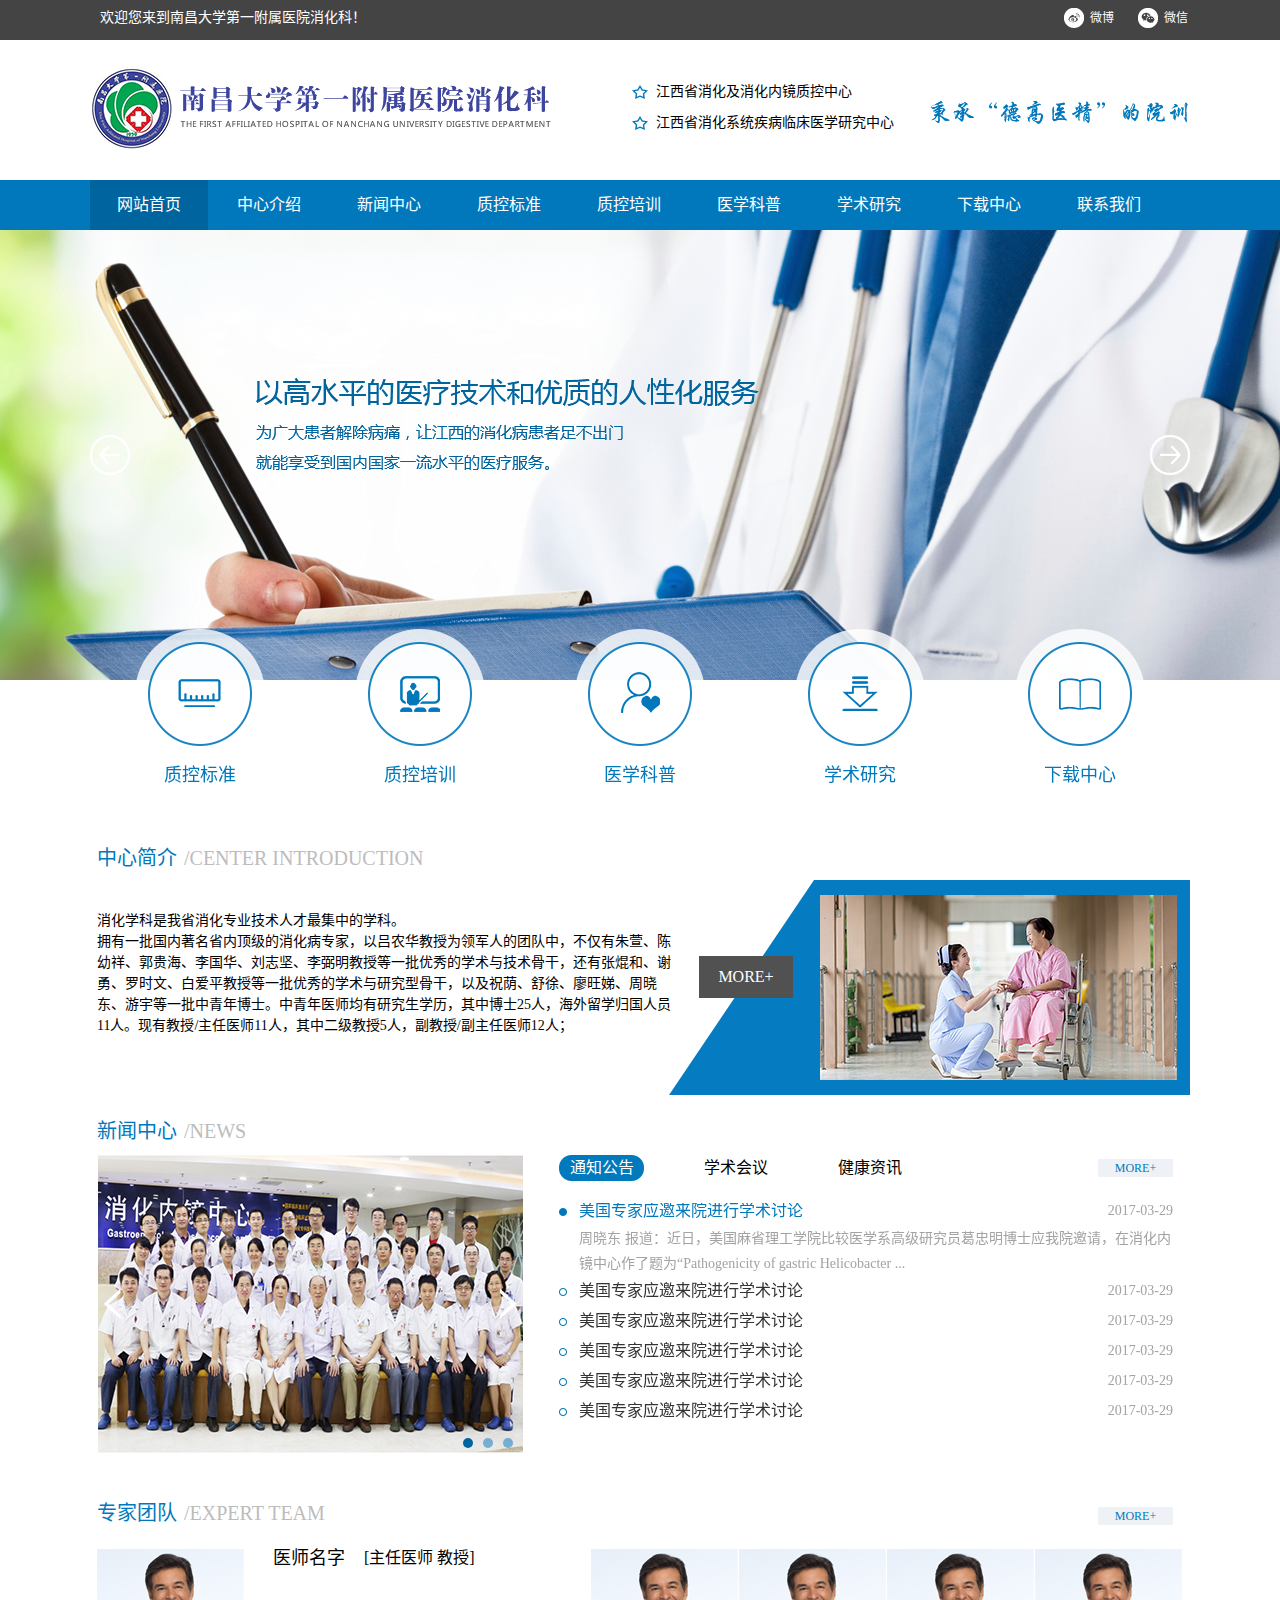
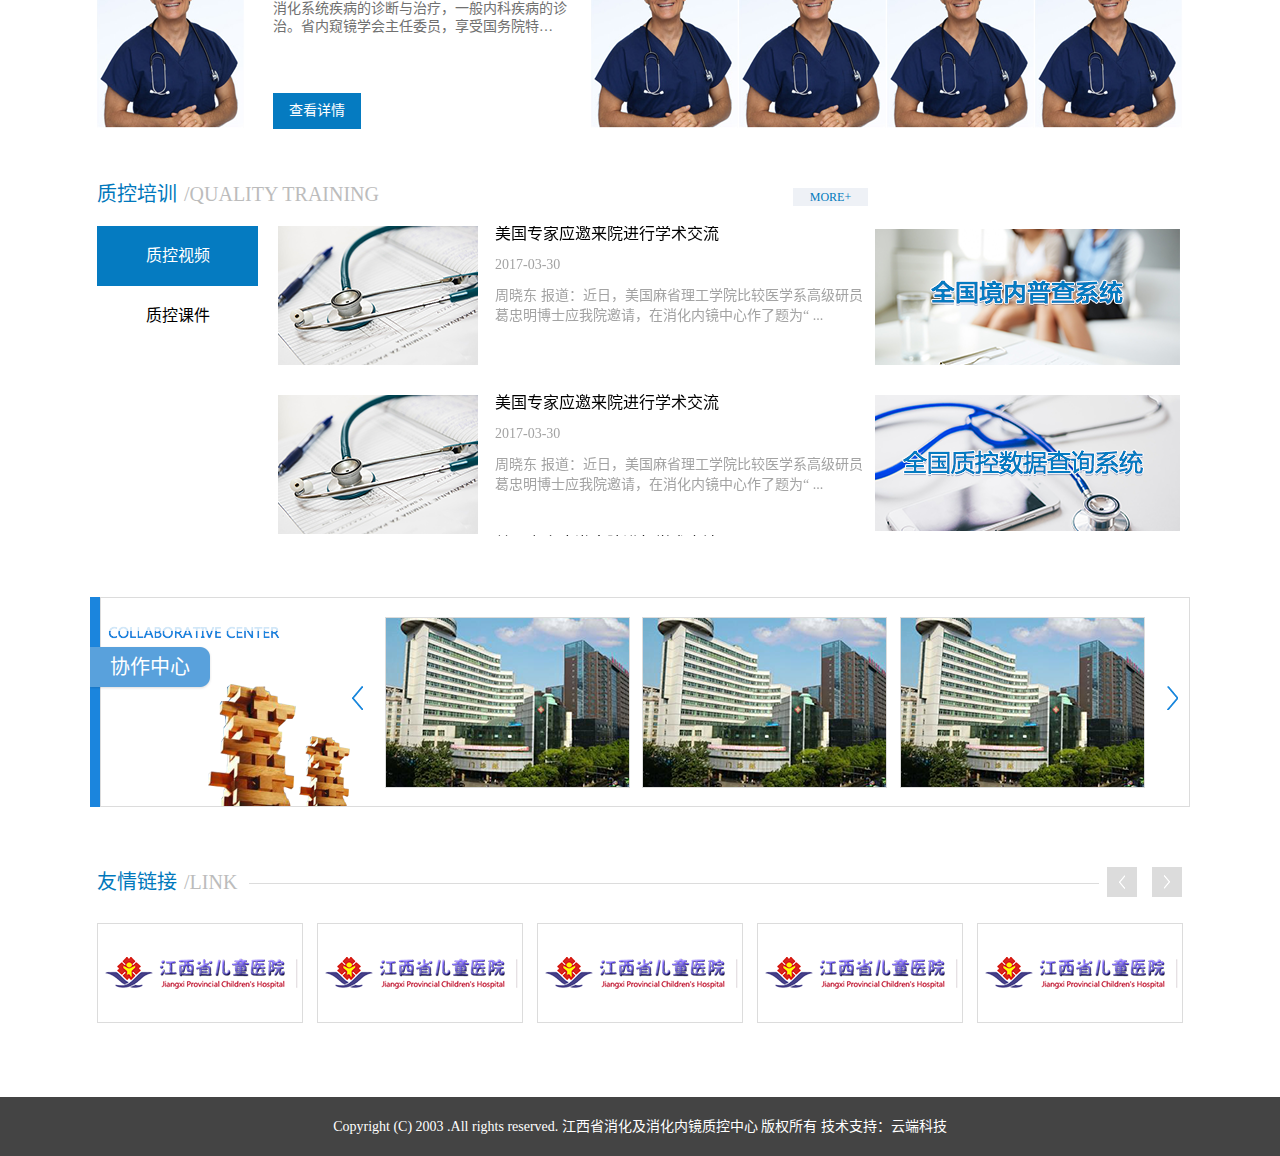
<file: index.html>
<!DOCTYPE html>
<html lang="zh-CN">
<head>
	<meta charset="UTF-8">
	<title>南昌大学第一附属医院消化科</title>
	<link rel="stylesheet" href="css/reset.css">
	<link rel="stylesheet" href="lib/idangerous.swiper.css">
	<link rel="stylesheet" href="css/main.css">
	<script src="lib/jquery-1.10.1.min.js"></script>
	<script src="lib/idangerous.swiper.min.js"></script>
</head>
<body>
<!-- 头部开始 -->
<div class="header">
	<div class="wraper">
		<div class="top-bar">
			<p class="welcome">欢迎您来到南昌大学第一附属医院消化科！</p>
			<a href="" class="wx">微信
				<img src="images/qr.png" alt="" class="wx-qr"><!-- 二维码 -->
			</a>
			<a href="" class="wb">微博</a>
		</div>
		<div class="logo-bar">
			<a href="" class="logo"></a>
			<p class="ht1">江西省消化及消化内镜质控中心</p>
			<p class="ht2">江西省消化系统疾病临床医学研究中心</p>
			<img src="images/yuanxun.png" alt="" class="yx">
		</div>
		<div class="jz">
			<ul class="menu">
				<li><a href="" class="on">网站首页</a></li>
				<li><a href="">中心介绍</a>
					<ul class="menu-2">
						<li><a href="">中心简介</a></li>
						<li><a href="">专家团队</a></li>
					</ul>
				</li>
				<li><a href="">新闻中心</a>
					<ul class="menu-2">
						<li><a href="">通知公告</a></li>
						<li><a href="">学术会议</a></li>
						<li><a href="">健康咨询</a></li>
					</ul>
				</li>
				<li><a href="">质控标准</a></li>
				<li><a href="">质控培训</a>
					<ul class="menu-2">
						<li><a href="">培训课程</a></li>
						<li><a href="">培训课件</a></li>
					</ul>
				</li>
				<li><a href="">医学科普</a></li>
				<li><a href="">学术研究</a></li>
				<li><a href="">下载中心</a></li>
				<li><a href="">联系我们</a></li>
			</ul>
		</div>
	</div>
</div>
<!-- 头部结束 -->
<!-- banner 开始 -->
<div class="banner">
	<!-- 按钮 -->
	<a href="" class="arrow-left"></a>
	<a href="" class="arrow-right"></a>
	<!-- 轮播 -->
	<div class="swiper-container container1">
		<div class="swiper-wrapper wrapper1">
			<div class="swiper-slide"><a href=""><img src="images/banner1.png" alt=""></a></div>
			<div class="swiper-slide"><a href=""><img src="images/banner1.png" alt=""></a></div>
			<div class="swiper-slide"><a href=""><img src="images/banner1.png" alt=""></a></div>
		</div>
	</div>
</div>
<!-- banner 结束 -->
<!-- 内容开始 -->
<div class="main">
	<!-- 5个按钮 -->
	<ul class="btn-menu">
		<li><a href="" style="background: url(images/btn-bz.png) no-repeat; ">质控标准</a></li>
		<li><a href="" style="background: url(images/btn-px.png) no-repeat; ">质控培训</a></li>
		<li><a href="" style="background: url(images/btn-kp.png) no-repeat; ">医学科普</a></li>
		<li><a href="" style="background: url(images/btn-yj.png) no-repeat; ">学术研究</a></li>
		<li><a href="" style="background: url(images/btn-zx.png) no-repeat; ">下载中心</a></li>
	</ul>
	<!-- 简介 -->
	<div class="intr">
		<p class="main-tc">中心简介</p>
		<p class="main-te">/CENTER INTRODUCTION</p>
		<p class="intr-text">消化学科是我省消化专业技术人才最集中的学科。<br>拥有一批国内著名省内顶级的消化病专家，以吕农华教授为领军人的团队中，不仅有朱萱、陈幼祥、郭贵海、李国华、刘志坚、李弼明教授等一批优秀的学术与技术骨干，还有张焜和、谢勇、罗时文、白爱平教授等一批优秀的学术与研究型骨干，以及祝荫、舒徐、廖旺娣、周晓东、游宇等一批中青年博士。中青年医师均有研究生学历，其中博士25人，海外留学归国人员11人。现有教授/主任医师11人，其中二级教授5人，副教授/副主任医师12人；</p>
		<a href="" class="intr-btn">MORE+</a>
	</div>
	<!-- 新闻 -->
	<div class="news">
		<p class="main-tc">新闻中心</p>
		<p class="main-te">/NEWS</p>
		<!-- 左侧轮播 -->
		<div class="news-slide">
			<a href="" class="news-left"></a>
			<a href="" class="news-right"></a>
			<div class="swiper-container container2">
				<div class="swiper-wrapper wrapper2">
					<div class="swiper-slide"><a href=""><img src="images/news-slide1.png" alt=""></a></div>
					<div class="swiper-slide"><a href=""><img src="images/news-slide1.png" alt=""></a></div>
					<div class="swiper-slide"><a href=""><img src="images/news-slide1.png" alt=""></a></div>
				</div>
			</div>
			<div class="pagination2"></div>
		</div>
		<!-- 右侧选项卡 -->
		<div class="news-tab">
			<div class="tabs">
				<a href="" class="tab-btn tab-on">通知公告</a>
				<a href="" class="tab-btn">学术会议</a>
				<a href="" class="tab-btn">健康资讯</a>
			</div>
			<a href="" class="little-more news-more">MORE+</a>
			<div class="swiper-container nt">
				<div class="swiper-wrapper wrapper3">
					<ul class="swiper-slide news-ul">
						<li class="nl nl-on">
							<a href="">美国专家应邀来院进行学术讨论</a>
							<span>2017-03-29</span>
							<p class="nl-text">周晓东 报道：近日，美国麻省理工学院比较医学系高级研究员葛忠明博士应我院邀请，在消化内镜中心作了题为“Pathogenicity of gastric Helicobacter ...</p>
						</li>
						<li class="nl">
							<a href="">美国专家应邀来院进行学术讨论</a>
							<span>2017-03-29</span>
							<p class="nl-text">周晓东 报道：近日，美国麻省理工学院比较医学系高级研究员葛忠明博士应我院邀请，在消化内镜中心作了题为“Pathogenicity of gastric Helicobacter ...</p>
						</li>
						<li class="nl">
							<a href="">美国专家应邀来院进行学术讨论</a>
							<span>2017-03-29</span>
							<p class="nl-text">周晓东 报道：近日，美国麻省理工学院比较医学系高级研究员葛忠明博士应我院邀请，在消化内镜中心作了题为“Pathogenicity of gastric Helicobacter ...</p>
						</li>
						<li class="nl">
							<a href="">美国专家应邀来院进行学术讨论</a>
							<span>2017-03-29</span>
							<p class="nl-text">周晓东 报道：近日，美国麻省理工学院比较医学系高级研究员葛忠明博士应我院邀请，在消化内镜中心作了题为“Pathogenicity of gastric Helicobacter ...</p>
						</li>
						<li class="nl">
							<a href="">美国专家应邀来院进行学术讨论</a>
							<span>2017-03-29</span>
							<p class="nl-text">周晓东 报道：近日，美国麻省理工学院比较医学系高级研究员葛忠明博士应我院邀请，在消化内镜中心作了题为“Pathogenicity of gastric Helicobacter ...</p>
						</li>
						<li class="nl">
							<a href="">美国专家应邀来院进行学术讨论</a>
							<span>2017-03-29</span>
							<p class="nl-text">周晓东 报道：近日，美国麻省理工学院比较医学系高级研究员葛忠明博士应我院邀请，在消化内镜中心作了题为“Pathogenicity of gastric Helicobacter ...</p>
						</li>
					</ul>
					<ul class="swiper-slide">
						<li class="nl nl-on">
							<a href="">美国专家应邀来院进行学术讨论</a>
							<span>2017-03-29</span>
							<p class="nl-text">周晓东 报道：近日，美国麻省理工学院比较医学系高级研究员葛忠明博士应我院邀请，在消化内镜中心作了题为“Pathogenicity of gastric Helicobacter ...</p>
						</li>
						<li class="nl">
							<a href="">美国专家应邀来院进行学术讨论</a>
							<span>2017-03-29</span>
							<p class="nl-text">周晓东 报道：近日，美国麻省理工学院比较医学系高级研究员葛忠明博士应我院邀请，在消化内镜中心作了题为“Pathogenicity of gastric Helicobacter ...</p>
						</li>
						<li class="nl">
							<a href="">美国专家应邀来院进行学术讨论</a>
							<span>2017-03-29</span>
							<p class="nl-text">周晓东 报道：近日，美国麻省理工学院比较医学系高级研究员葛忠明博士应我院邀请，在消化内镜中心作了题为“Pathogenicity of gastric Helicobacter ...</p>
						</li>
						<li class="nl">
							<a href="">美国专家应邀来院进行学术讨论</a>
							<span>2017-03-29</span>
							<p class="nl-text">周晓东 报道：近日，美国麻省理工学院比较医学系高级研究员葛忠明博士应我院邀请，在消化内镜中心作了题为“Pathogenicity of gastric Helicobacter ...</p>
						</li>
						<li class="nl">
							<a href="">美国专家应邀来院进行学术讨论</a>
							<span>2017-03-29</span>
							<p class="nl-text">周晓东 报道：近日，美国麻省理工学院比较医学系高级研究员葛忠明博士应我院邀请，在消化内镜中心作了题为“Pathogenicity of gastric Helicobacter ...</p>
						</li>
						<li class="nl">
							<a href="">美国专家应邀来院进行学术讨论</a>
							<span>2017-03-29</span>
							<p class="nl-text">周晓东 报道：近日，美国麻省理工学院比较医学系高级研究员葛忠明博士应我院邀请，在消化内镜中心作了题为“Pathogenicity of gastric Helicobacter ...</p>
						</li>
					</ul>
					<ul class="swiper-slide">
						<li class="nl nl-on">
							<a href="">美国专家应邀来院进行学术讨论</a>
							<span>2017-03-29</span>
							<p class="nl-text">周晓东 报道：近日，美国麻省理工学院比较医学系高级研究员葛忠明博士应我院邀请，在消化内镜中心作了题为“Pathogenicity of gastric Helicobacter ...</p>
						</li>
						<li class="nl">
							<a href="">美国专家应邀来院进行学术讨论</a>
							<span>2017-03-29</span>
							<p class="nl-text">周晓东 报道：近日，美国麻省理工学院比较医学系高级研究员葛忠明博士应我院邀请，在消化内镜中心作了题为“Pathogenicity of gastric Helicobacter ...</p>
						</li>
						<li class="nl">
							<a href="">美国专家应邀来院进行学术讨论</a>
							<span>2017-03-29</span>
							<p class="nl-text">周晓东 报道：近日，美国麻省理工学院比较医学系高级研究员葛忠明博士应我院邀请，在消化内镜中心作了题为“Pathogenicity of gastric Helicobacter ...</p>
						</li>
						<li class="nl">
							<a href="">美国专家应邀来院进行学术讨论</a>
							<span>2017-03-29</span>
							<p class="nl-text">周晓东 报道：近日，美国麻省理工学院比较医学系高级研究员葛忠明博士应我院邀请，在消化内镜中心作了题为“Pathogenicity of gastric Helicobacter ...</p>
						</li>
						<li class="nl">
							<a href="">美国专家应邀来院进行学术讨论</a>
							<span>2017-03-29</span>
							<p class="nl-text">周晓东 报道：近日，美国麻省理工学院比较医学系高级研究员葛忠明博士应我院邀请，在消化内镜中心作了题为“Pathogenicity of gastric Helicobacter ...</p>
						</li>
						<li class="nl">
							<a href="">美国专家应邀来院进行学术讨论</a>
							<span>2017-03-29</span>
							<p class="nl-text">周晓东 报道：近日，美国麻省理工学院比较医学系高级研究员葛忠明博士应我院邀请，在消化内镜中心作了题为“Pathogenicity of gastric Helicobacter ...</p>
						</li>
					</ul>
				</div>
			</div>
		</div>
	</div>
	<!-- 专家 -->
	<div class="team">
		<p class="main-tc">专家团队</p>
		<p class="main-te">/EXPERT TEAM</p>
		<a href="" class="little-more team-more">MORE+</a>
		<ul class="team-list">
			<li class="ys-li">
				<div class="ys-img"><img src="images/ys1.png" alt=""></div>
				<div class="ys-div show">
					<p class="ys-name">医师名字</p>
					<p class="ys-zw">[主任医师 教授]</p>
					<p class="ys-xx">消化系统疾病的诊断与治疗，一般内科疾病的诊治。省内窥镜学会主任委员，享受国务院特…</p>
					<a href="" class="xq">查看详情</a>
				</div>
			</li>
			<li class="ys-li">
				<div class="ys-img"><img src="images/ys1.png" alt=""></div>
				<div class="ys-div hide">
					<p class="ys-name">医师名字</p>
					<p class="ys-zw">[主任医师 教授]</p>
					<p class="ys-xx">消化系统疾病的诊断与治疗，一般内科疾病的诊治。省内窥镜学会主任委员，享受国务院特…</p>
					<a href="" class="xq">查看详情</a>
				</div>
			</li>
			<li class="ys-li">
				<div class="ys-img"><img src="images/ys1.png" alt=""></div>
				<div class="ys-div hide">
					<p class="ys-name">医师名字</p>
					<p class="ys-zw">[主任医师 教授]</p>
					<p class="ys-xx">消化系统疾病的诊断与治疗，一般内科疾病的诊治。省内窥镜学会主任委员，享受国务院特…</p>
					<a href="" class="xq">查看详情</a>
				</div>
			</li>
			<li class="ys-li">
				<div class="ys-img"><img src="images/ys1.png" alt=""></div>
				<div class="ys-div hide">
					<p class="ys-name">医师名字</p>
					<p class="ys-zw">[主任医师 教授]</p>
					<p class="ys-xx">消化系统疾病的诊断与治疗，一般内科疾病的诊治。省内窥镜学会主任委员，享受国务院特…</p>
					<a href="" class="xq">查看详情</a>
				</div>
			</li>
			<li class="ys-li">
				<div class="ys-img"><img src="images/ys1.png" alt=""></div>
				<div class="ys-div hide">
					<p class="ys-name">医师名字</p>
					<p class="ys-zw">[主任医师 教授]</p>
					<p class="ys-xx">消化系统疾病的诊断与治疗，一般内科疾病的诊治。省内窥镜学会主任委员，享受国务院特…</p>
					<a href="" class="xq">查看详情</a>
				</div>
			</li>
		</ul>
	</div>
	<!-- 质控 -->
	<div class="qual">
		<p class="main-tc">质控培训</p>
		<p class="main-te">/QUALITY TRAINING</p>
		<a href="" class="little-more qual-more">MORE+</a>
		<!-- 左侧纵向选项卡 -->
		<div class="zk">
			<a href="" class="zkan zksp zkan-on">质控视频</a>
			<a href="" class="zkan zkkj">质控课件</a>
			<div class="swiper-container container4">
				<div class="swiper-wrapper wrapper4">
					<div class="swiper-slide">
						<a href="" class="zk-a">
							<p class="zk-at">美国专家应邀来院进行学术交流</p>
							<p class="zk-ad">2017-03-30</p>
							<p class="zk-te">周晓东 报道：近日，美国麻省理工学院比较医学系高级研员葛忠明博士应我院邀请，在消化内镜中心作了题为“ ...</p>
						</a>
						<a href="" class="zk-a">
							<p class="zk-at">美国专家应邀来院进行学术交流</p>
							<p class="zk-ad">2017-03-30</p>
							<p class="zk-te">周晓东 报道：近日，美国麻省理工学院比较医学系高级研员葛忠明博士应我院邀请，在消化内镜中心作了题为“ ...</p>
						</a>
					</div>
					<div class="swiper-slide">
						<a href="" class="zk-a">
							<p class="zk-at">美国专家应邀来院进行学术交流</p>
							<p class="zk-ad">2017-03-30</p>
							<p class="zk-te">周晓东 报道：近日，美国麻省理工学院比较医学系高级研员葛忠明博士应我院邀请，在消化内镜中心作了题为“ ...</p>
						</a>
						<a href="" class="zk-a">
							<p class="zk-at">美国专家应邀来院进行学术交流</p>
							<p class="zk-ad">2017-03-30</p>
							<p class="zk-te">周晓东 报道：近日，美国麻省理工学院比较医学系高级研员葛忠明博士应我院邀请，在消化内镜中心作了题为“ ...</p>
						</a>
					</div>
				</div>
			</div>
		</div>
		<!-- 右侧广告位 -->
		<a href="" class="xt xt1"></a>
		<a href="" class="xt xt2"></a>
	</div>
	<!-- 协作中心 -->
	<div class="coll">
		<p class="coll-t">协作中心</p>
		<a href="" class="coll-l"></a>
		<a href="" class="coll-r"></a>
		<div class="swiper-container container5">
			<div class="swiper-wrapper wrapper5">
				<div class="swiper-slide slide5">
					<a href=""><img src="images/coll1.png" alt=""></a>
				</div>
				<div class="swiper-slide slide5">
					<a href=""><img src="images/coll1.png" alt=""></a>
				</div>
				<div class="swiper-slide slide5">
					<a href=""><img src="images/coll1.png" alt=""></a>
				</div>
				<div class="swiper-slide slide5">
					<a href=""><img src="images/coll1.png" alt=""></a>
				</div>
			</div>
		</div>
	</div>
	<!-- 友情链接 -->
	<div class="link">
		<p class="main-tc link-t">友情链接</p>
		<p class="main-te link-t">/LINK</p>
		<span class="line"></span>
		<a href="" class="link-l"></a>
		<a href="" class="link-r"></a>
		<div class="swiper-container container6">
			<div class="swiper-wrapper wrapper6">
				<div class="swiper-slide slide6">
					<a href=""><img src="images/link1.png" alt=""></a>
				</div>
				<div class="swiper-slide slide6">
					<a href=""><img src="images/link1.png" alt=""></a>
				</div>
				<div class="swiper-slide slide6">
					<a href=""><img src="images/link1.png" alt=""></a>
				</div>
				<div class="swiper-slide slide6">
					<a href=""><img src="images/link1.png" alt=""></a>
				</div>
				<div class="swiper-slide slide6">
					<a href=""><img src="images/link1.png" alt=""></a>
				</div>
				<div class="swiper-slide slide6">
					<a href=""><img src="images/link1.png" alt=""></a>
				</div>
			</div>
		</div>
	</div>
</div>
<!-- 内容结束 -->
<!-- 尾部开始 -->
<div class="footer">
	<p>Copyright (C) 2003 .All rights reserved. 江西省消化及消化内镜质控中心 版权所有  技术支持：<a href="http://www.yunduancn.com/" target="_blank">云端科技</a></p>
</div>
<!-- 尾部结束 -->
<script src="js/main.js"></script>
</body>
</html>
</file>
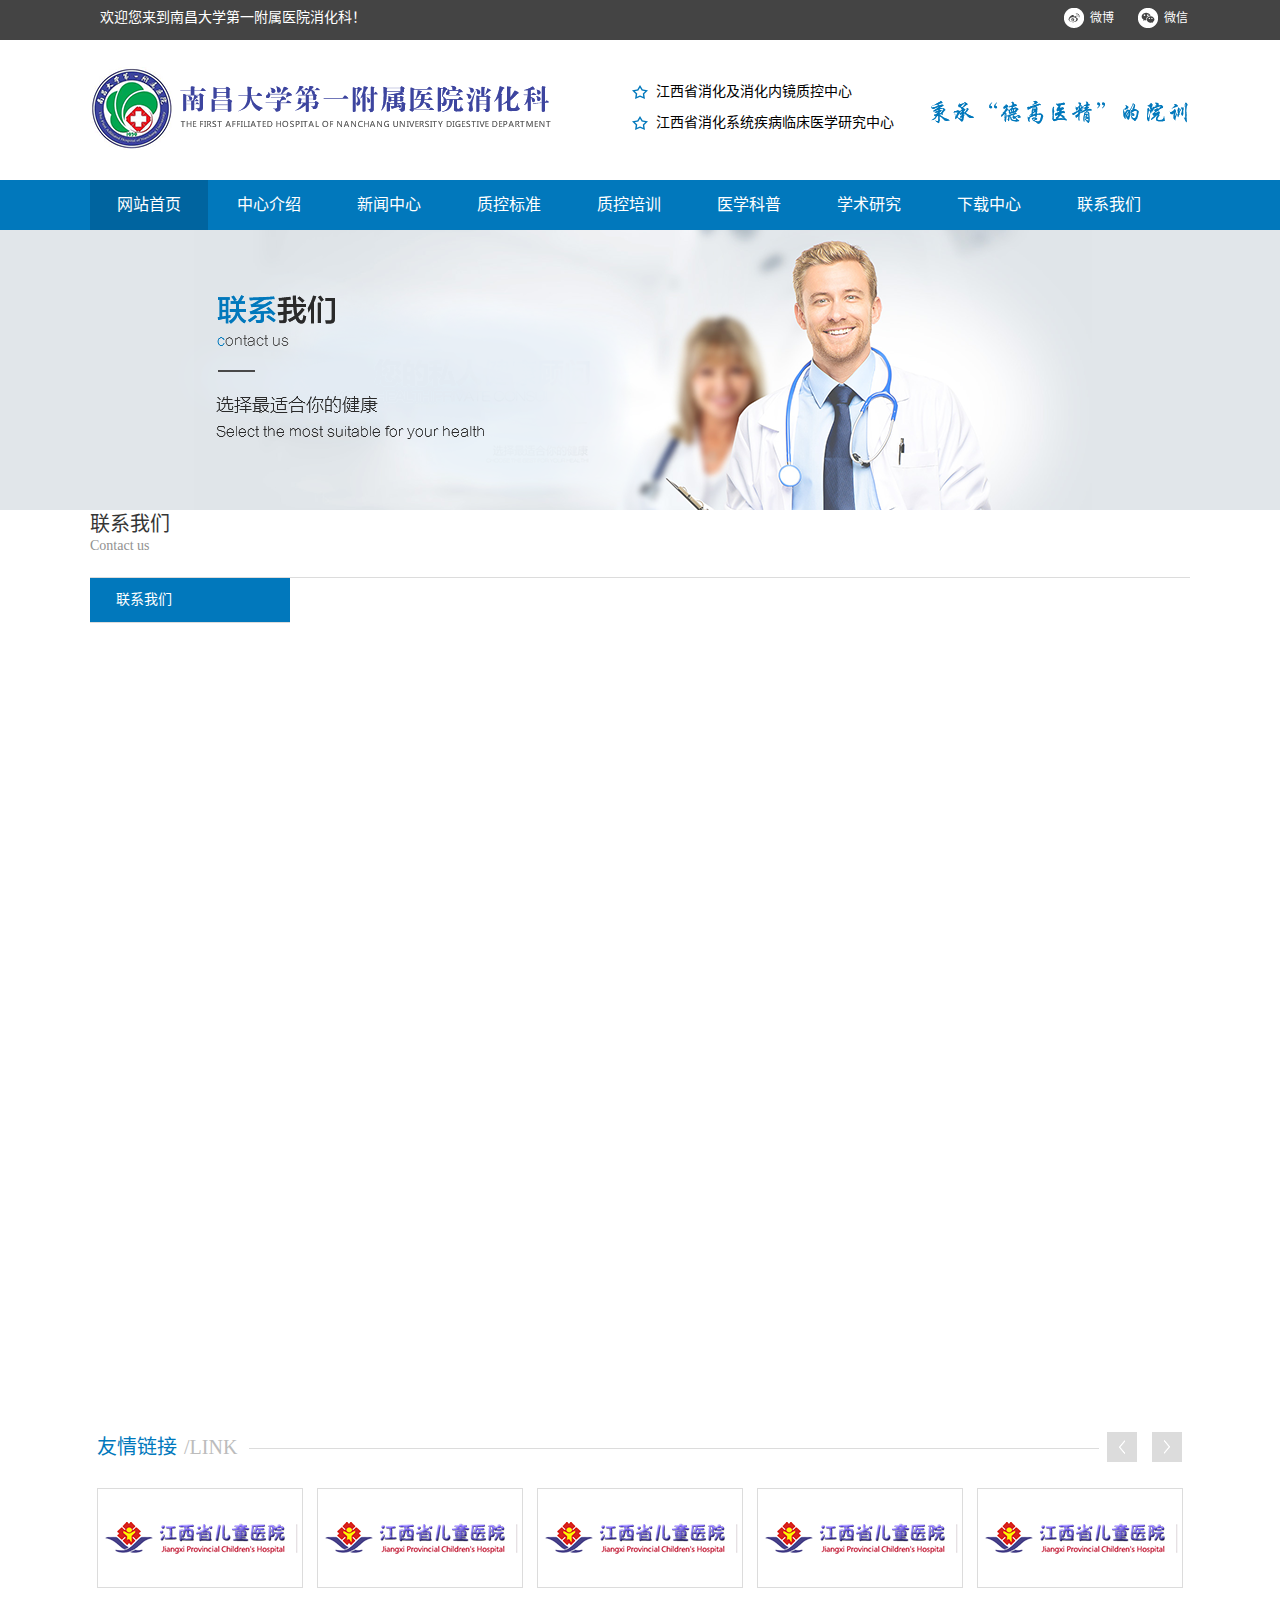
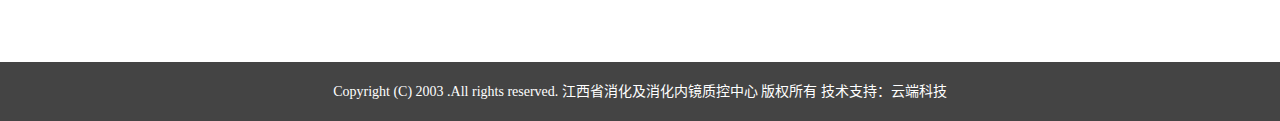
<file: lxwm.html>
<!DOCTYPE html>
<html lang="zh-CN">
<head>
	<meta charset="UTF-8">
	<title>南昌大学第一附属医院消化科</title>
	<link rel="stylesheet" href="css/reset.css">
	<link rel="stylesheet" href="lib/idangerous.swiper.css">
	<link rel="stylesheet" href="css/main.css">
	<script src="lib/jquery-1.10.1.min.js"></script>
	<script src="lib/idangerous.swiper.min.js"></script>
</head>
<body>
<!-- 头部开始 -->
<div class="header">
	<div class="wraper">
		<div class="top-bar">
			<p class="welcome">欢迎您来到南昌大学第一附属医院消化科！</p>
			<a href="" class="wx">微信
				<img src="images/qr.png" alt="" class="wx-qr"><!-- 二维码 -->
			</a>
			<a href="" class="wb">微博</a>
		</div>
		<div class="logo-bar">
			<a href="" class="logo"></a>
			<p class="ht1">江西省消化及消化内镜质控中心</p>
			<p class="ht2">江西省消化系统疾病临床医学研究中心</p>
			<img src="images/yuanxun.png" alt="" class="yx">
		</div>
		<div class="jz">
			<ul class="menu">
				<li><a href="" class="on">网站首页</a></li>
				<li><a href="">中心介绍</a>
					<ul class="menu-2">
						<li><a href="">中心简介</a></li>
						<li><a href="">专家团队</a></li>
					</ul>
				</li>
				<li><a href="">新闻中心</a>
					<ul class="menu-2">
						<li><a href="">通知公告</a></li>
						<li><a href="">学术会议</a></li>
						<li><a href="">健康咨询</a></li>
					</ul>
				</li>
				<li><a href="">质控标准</a></li>
				<li><a href="">质控培训</a>
					<ul class="menu-2">
						<li><a href="">培训课程</a></li>
						<li><a href="">培训课件</a></li>
					</ul>
				</li>
				<li><a href="">医学科普</a></li>
				<li><a href="">学术研究</a></li>
				<li><a href="">下载中心</a></li>
				<li><a href="">联系我们</a></li>
			</ul>
		</div>
	</div>
</div>
<!-- 头部结束 -->
<!-- banner 开始 -->
<div class="ny-banner">
	<div class="swiper-container ny-container1">
		<div class="swiper-wrapper wrapper1">
			<img src="images/ny-banner-lxwm.png" alt="">
		</div>
	</div>
</div>
<!-- banner 结束 -->
<!-- 内容开始 -->
<div class="main">
	<!-- 面包屑导航 -->
	<div class="mbx">当前位置：<a href="">首页</a>&gt;<a href="">中心介绍</a>&gt;<a href="">中心简介</a></div>
	<!-- 联系我们 -->
	<div class="ny-cont">
		<p class="ny-tc">联系我们</p>
		<p class="ny-te">Contact us</p>
		<span class="ny-line"></span>
		<div class="ny-div">
			<a href="" class="ny-lb ny-lb1 ny-lb-on">联系我们</a>
		</div>
		<div class="swiper-container ny-rb">
			<div class="swiper-wrapper">
				<div class="swiper-slide slide7">
					<p class="cont-t">南昌大学第一附属医院消化科</p>
					<p class="cont-x">电话：0791-87305775  87305776  87305778<br>传真：0791-87305668<br>邮箱：328510247@qq.com<br>邮编：330000<br>地址：南昌市青山湖区罗家镇货场村163号</p>
					<img src="images/cont-qr.png" alt="" class="cont-qr">
					<script type="text/javascript" src="http://api.map.baidu.com/api?key=&v=1.1&services=true"></script>
					<div style="position:absolute;top:277px;left:51px;width:825px;height:365px;" id="dituContent"></div>
					<script src="js/ditu.js"></script>
				</div>
			</div>
		</div>
		<script>
			var swiper7 = new Swiper('.ny-rb',{
				simulateTouch : false,
				mode: 'vertical',
			});
			$('.ny-lb1').on('click', function(e){
				e.preventDefault();
				swiper7.swipeTo(0, 500, false);
			});
			$('.ny-lb').on('click',function(){
				$('.ny-lb-on').removeClass('ny-lb-on');
				$(this).addClass('ny-lb-on');
			});
		</script>
	</div>
	<!-- 友情链接 -->
	<div class="link">
		<p class="main-tc link-t">友情链接</p>
		<p class="main-te link-t">/LINK</p>
		<span class="line"></span>
		<a href="" class="link-l"></a>
		<a href="" class="link-r"></a>
		<div class="swiper-container container6">
			<div class="swiper-wrapper wrapper6">
				<div class="swiper-slide slide6">
					<a href=""><img src="images/link1.png" alt=""></a>
				</div>
				<div class="swiper-slide slide6">
					<a href=""><img src="images/link1.png" alt=""></a>
				</div>
				<div class="swiper-slide slide6">
					<a href=""><img src="images/link1.png" alt=""></a>
				</div>
				<div class="swiper-slide slide6">
					<a href=""><img src="images/link1.png" alt=""></a>
				</div>
				<div class="swiper-slide slide6">
					<a href=""><img src="images/link1.png" alt=""></a>
				</div>
				<div class="swiper-slide slide6">
					<a href=""><img src="images/link1.png" alt=""></a>
				</div>
			</div>
		</div>
	</div>
</div>
<!-- 内容结束 -->
<!-- 尾部开始 -->
<div class="footer">
	<p>Copyright (C) 2003 .All rights reserved. 江西省消化及消化内镜质控中心 版权所有  技术支持：<a href="http://www.yunduancn.com/" target="_blank">云端科技</a></p>
</div>
<!-- 尾部结束 -->
<script src="js/main.js"></script>
</body>
</html>
</file>
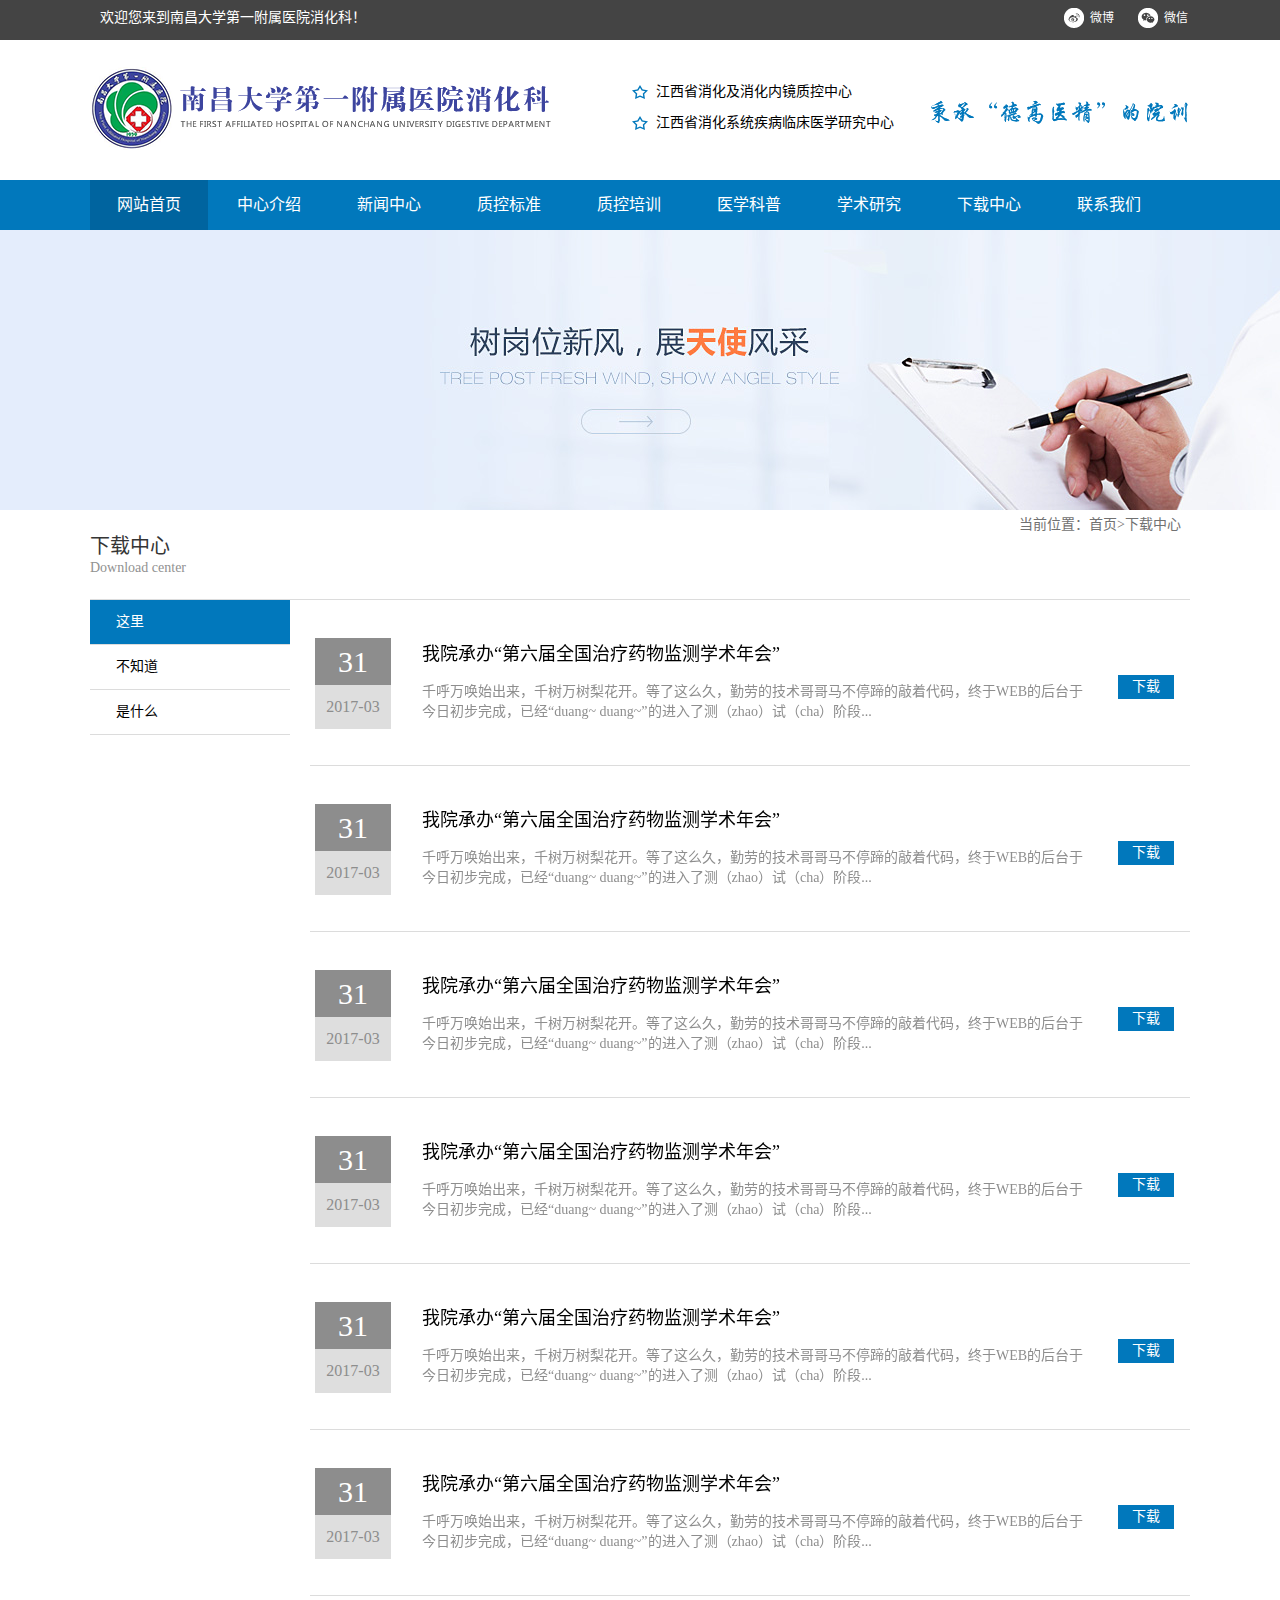
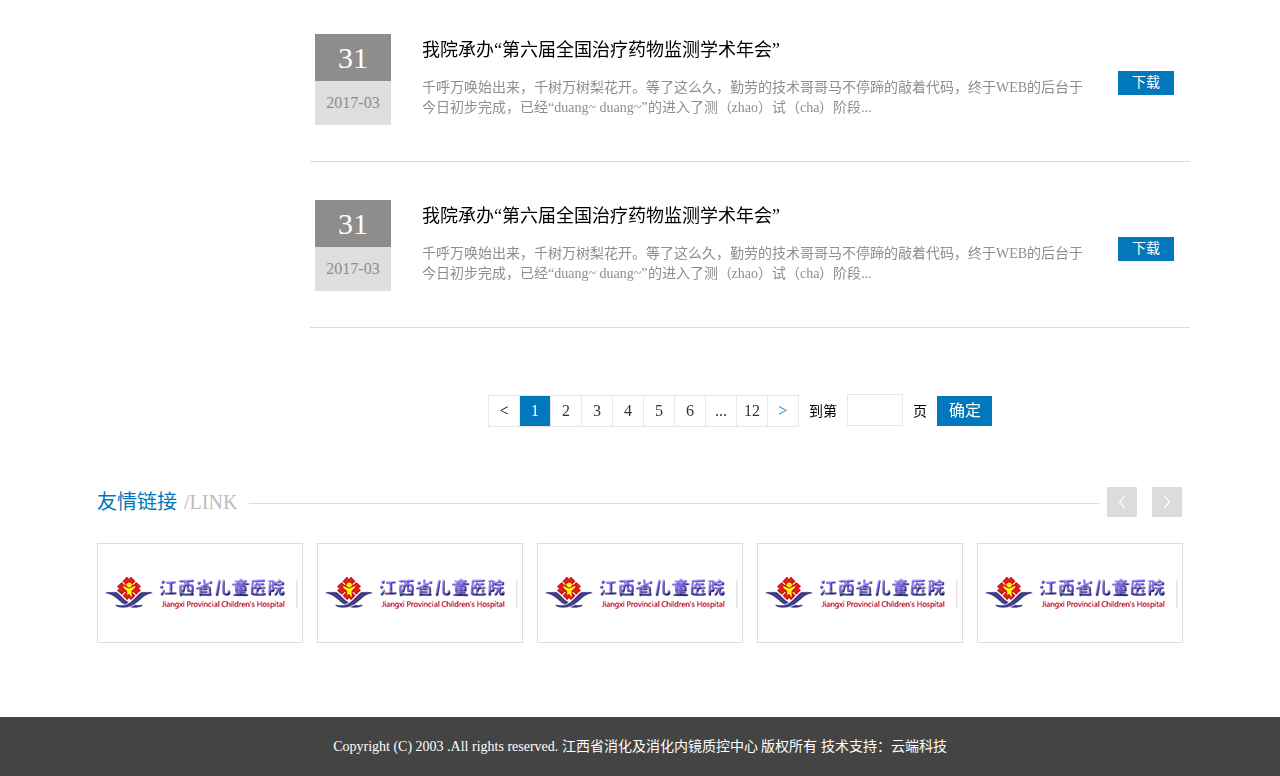
<file: 下载中心.html>
<!DOCTYPE html>
<html lang="zh-CN">
<head>
	<meta charset="UTF-8">
	<title>南昌大学第一附属医院消化科-下载中心</title>
	<link rel="stylesheet" href="css/reset.css">
	<link rel="stylesheet" href="lib/idangerous.swiper.css">
	<link rel="stylesheet" href="css/main.css">
	<script src="lib/jquery-1.10.1.min.js"></script>
	<script src="lib/idangerous.swiper.min.js"></script>
</head>
<body>
<!-- 头部开始 -->
<div class="header">
	<div class="wraper">
		<div class="top-bar">
			<p class="welcome">欢迎您来到南昌大学第一附属医院消化科！</p>
			<a href="" class="wx">微信
				<img src="images/qr.png" alt="" class="wx-qr"><!-- 二维码 -->
			</a>
			<a href="" class="wb">微博</a>
		</div>
		<div class="logo-bar">
			<a href="" class="logo"></a>
			<p class="ht1">江西省消化及消化内镜质控中心</p>
			<p class="ht2">江西省消化系统疾病临床医学研究中心</p>
			<img src="images/yuanxun.png" alt="" class="yx">
		</div>
		<div class="jz">
			<ul class="menu">
				<li><a href="" class="on">网站首页</a></li>
				<li><a href="">中心介绍</a>
					<ul class="menu-2">
						<li><a href="">中心简介</a></li>
						<li><a href="">专家团队</a></li>
					</ul>
				</li>
				<li><a href="">新闻中心</a>
					<ul class="menu-2">
						<li><a href="">通知公告</a></li>
						<li><a href="">学术会议</a></li>
						<li><a href="">健康咨询</a></li>
					</ul>
				</li>
				<li><a href="">质控标准</a></li>
				<li><a href="">质控培训</a>
					<ul class="menu-2">
						<li><a href="">培训课程</a></li>
						<li><a href="">培训课件</a></li>
					</ul>
				</li>
				<li><a href="">医学科普</a></li>
				<li><a href="">学术研究</a></li>
				<li><a href="">下载中心</a></li>
				<li><a href="">联系我们</a></li>
			</ul>
		</div>
	</div>
</div>
<!-- 头部结束 -->
<!-- banner 开始 -->
<div class="ny-banner">
	<div class="swiper-container ny-container1">
		<div class="swiper-wrapper wrapper1">
			<a href=""><img src="images/ny-banner-xwzx.png" alt=""></a>
		</div>
	</div>
</div>
<!-- banner 结束 -->
<!-- 内容开始 -->
<div class="main">
	<!-- 面包屑导航 -->
	<div class="mbx">当前位置：<a href="">首页</a>&gt;<a href="">下载中心</a></div>
	<!-- 联系我们 -->
	<div class="ny-main ny-news">
		<p class="ny-tc">下载中心</p>
		<p class="ny-te">Download center</p>
		<span class="ny-line"></span>
		<div class="ny-div">
			<a href="" class="ny-lb ny-lb1 ny-lb-on">这里</a>
			<a href="" class="ny-lb ny-lb2">不知道</a>
			<a href="" class="ny-lb ny-lb3">是什么</a>
		</div>
		<div class="swiper-container ny-rb ny-xwzx-rb">
			<div class="swiper-wrapper">
				<div class="swiper-slide slide7">
					<ul>
						<li>
							<span class="span-r">31</span>
							<span class="span-ny">2017-03</span>
							<p class="xw-t">我院承办“第六届全国治疗药物监测学术年会”</p>
							<p class="xz-sum">千呼万唤始出来，千树万树梨花开。等了这么久，勤劳的技术哥哥马不停蹄的敲着代码，终于WEB的后台于今日初步完成，已经“duang~ duang~”的进入了测（zhao）试（cha）阶段...</p>
							<a href="" class="xz-btn">下载</a>
						</li>
						<li>
							<span class="span-r">31</span>
							<span class="span-ny">2017-03</span>
							<p class="xw-t">我院承办“第六届全国治疗药物监测学术年会”</p>
							<p class="xz-sum">千呼万唤始出来，千树万树梨花开。等了这么久，勤劳的技术哥哥马不停蹄的敲着代码，终于WEB的后台于今日初步完成，已经“duang~ duang~”的进入了测（zhao）试（cha）阶段...</p>
							<a href="" class="xz-btn">下载</a>
						</li>
						<li>
							<span class="span-r">31</span>
							<span class="span-ny">2017-03</span>
							<p class="xw-t">我院承办“第六届全国治疗药物监测学术年会”</p>
							<p class="xz-sum">千呼万唤始出来，千树万树梨花开。等了这么久，勤劳的技术哥哥马不停蹄的敲着代码，终于WEB的后台于今日初步完成，已经“duang~ duang~”的进入了测（zhao）试（cha）阶段...</p>
							<a href="" class="xz-btn">下载</a>
						</li>
						<li>
							<span class="span-r">31</span>
							<span class="span-ny">2017-03</span>
							<p class="xw-t">我院承办“第六届全国治疗药物监测学术年会”</p>
							<p class="xz-sum">千呼万唤始出来，千树万树梨花开。等了这么久，勤劳的技术哥哥马不停蹄的敲着代码，终于WEB的后台于今日初步完成，已经“duang~ duang~”的进入了测（zhao）试（cha）阶段...</p>
							<a href="" class="xz-btn">下载</a>
						</li>
						<li>
							<span class="span-r">31</span>
							<span class="span-ny">2017-03</span>
							<p class="xw-t">我院承办“第六届全国治疗药物监测学术年会”</p>
							<p class="xz-sum">千呼万唤始出来，千树万树梨花开。等了这么久，勤劳的技术哥哥马不停蹄的敲着代码，终于WEB的后台于今日初步完成，已经“duang~ duang~”的进入了测（zhao）试（cha）阶段...</p>
							<a href="" class="xz-btn">下载</a>
						</li>
						<li>
							<span class="span-r">31</span>
							<span class="span-ny">2017-03</span>
							<p class="xw-t">我院承办“第六届全国治疗药物监测学术年会”</p>
							<p class="xz-sum">千呼万唤始出来，千树万树梨花开。等了这么久，勤劳的技术哥哥马不停蹄的敲着代码，终于WEB的后台于今日初步完成，已经“duang~ duang~”的进入了测（zhao）试（cha）阶段...</p>
							<a href="" class="xz-btn">下载</a>
						</li>
						<li>
							<span class="span-r">31</span>
							<span class="span-ny">2017-03</span>
							<p class="xw-t">我院承办“第六届全国治疗药物监测学术年会”</p>
							<p class="xz-sum">千呼万唤始出来，千树万树梨花开。等了这么久，勤劳的技术哥哥马不停蹄的敲着代码，终于WEB的后台于今日初步完成，已经“duang~ duang~”的进入了测（zhao）试（cha）阶段...</p>
							<a href="" class="xz-btn">下载</a>
						</li>
						<li>
							<span class="span-r">31</span>
							<span class="span-ny">2017-03</span>
							<p class="xw-t">我院承办“第六届全国治疗药物监测学术年会”</p>
							<p class="xz-sum">千呼万唤始出来，千树万树梨花开。等了这么久，勤劳的技术哥哥马不停蹄的敲着代码，终于WEB的后台于今日初步完成，已经“duang~ duang~”的进入了测（zhao）试（cha）阶段...</p>
							<a href="" class="xz-btn">下载</a>
						</li>
					</ul>
				</div>
				<div class="swiper-slide slide7">
					<ul>
						<li>
							<span class="span-r">31</span>
							<span class="span-ny">2017-03</span>
							<p class="xw-t">我院承办“第六届全国治疗药物监测学术年会”</p>
							<p class="xz-sum">千呼万唤始出来，千树万树梨花开。等了这么久，勤劳的技术哥哥马不停蹄的敲着代码，终于WEB的后台于今日初步完成，已经“duang~ duang~”的进入了测（zhao）试（cha）阶段...</p>
							<a href="" class="xz-btn">下载</a>
						</li>
						<li>
							<span class="span-r">31</span>
							<span class="span-ny">2017-03</span>
							<p class="xw-t">我院承办“第六届全国治疗药物监测学术年会”</p>
							<p class="xz-sum">千呼万唤始出来，千树万树梨花开。等了这么久，勤劳的技术哥哥马不停蹄的敲着代码，终于WEB的后台于今日初步完成，已经“duang~ duang~”的进入了测（zhao）试（cha）阶段...</p>
							<a href="" class="xz-btn">下载</a>
						</li>
						<li>
							<span class="span-r">31</span>
							<span class="span-ny">2017-03</span>
							<p class="xw-t">我院承办“第六届全国治疗药物监测学术年会”</p>
							<p class="xz-sum">千呼万唤始出来，千树万树梨花开。等了这么久，勤劳的技术哥哥马不停蹄的敲着代码，终于WEB的后台于今日初步完成，已经“duang~ duang~”的进入了测（zhao）试（cha）阶段...</p>
							<a href="" class="xz-btn">下载</a>
						</li>
						<li>
							<span class="span-r">31</span>
							<span class="span-ny">2017-03</span>
							<p class="xw-t">我院承办“第六届全国治疗药物监测学术年会”</p>
							<p class="xz-sum">千呼万唤始出来，千树万树梨花开。等了这么久，勤劳的技术哥哥马不停蹄的敲着代码，终于WEB的后台于今日初步完成，已经“duang~ duang~”的进入了测（zhao）试（cha）阶段...</p>
							<a href="" class="xz-btn">下载</a>
						</li>
						<li>
							<span class="span-r">31</span>
							<span class="span-ny">2017-03</span>
							<p class="xw-t">我院承办“第六届全国治疗药物监测学术年会”</p>
							<p class="xz-sum">千呼万唤始出来，千树万树梨花开。等了这么久，勤劳的技术哥哥马不停蹄的敲着代码，终于WEB的后台于今日初步完成，已经“duang~ duang~”的进入了测（zhao）试（cha）阶段...</p>
							<a href="" class="xz-btn">下载</a>
						</li>
						<li>
							<span class="span-r">31</span>
							<span class="span-ny">2017-03</span>
							<p class="xw-t">我院承办“第六届全国治疗药物监测学术年会”</p>
							<p class="xz-sum">千呼万唤始出来，千树万树梨花开。等了这么久，勤劳的技术哥哥马不停蹄的敲着代码，终于WEB的后台于今日初步完成，已经“duang~ duang~”的进入了测（zhao）试（cha）阶段...</p>
							<a href="" class="xz-btn">下载</a>
						</li>
						<li>
							<span class="span-r">31</span>
							<span class="span-ny">2017-03</span>
							<p class="xw-t">我院承办“第六届全国治疗药物监测学术年会”</p>
							<p class="xz-sum">千呼万唤始出来，千树万树梨花开。等了这么久，勤劳的技术哥哥马不停蹄的敲着代码，终于WEB的后台于今日初步完成，已经“duang~ duang~”的进入了测（zhao）试（cha）阶段...</p>
							<a href="" class="xz-btn">下载</a>
						</li>
						<li>
							<span class="span-r">31</span>
							<span class="span-ny">2017-03</span>
							<p class="xw-t">我院承办“第六届全国治疗药物监测学术年会”</p>
							<p class="xz-sum">千呼万唤始出来，千树万树梨花开。等了这么久，勤劳的技术哥哥马不停蹄的敲着代码，终于WEB的后台于今日初步完成，已经“duang~ duang~”的进入了测（zhao）试（cha）阶段...</p>
							<a href="" class="xz-btn">下载</a>
						</li>
					</ul>
				</div>
				<div class="swiper-slide slide7">
					<ul>
						<li>
							<span class="span-r">31</span>
							<span class="span-ny">2017-03</span>
							<p class="xw-t">我院承办“第六届全国治疗药物监测学术年会”</p>
							<p class="xz-sum">千呼万唤始出来，千树万树梨花开。等了这么久，勤劳的技术哥哥马不停蹄的敲着代码，终于WEB的后台于今日初步完成，已经“duang~ duang~”的进入了测（zhao）试（cha）阶段...</p>
							<a href="" class="xz-btn">下载</a>
						</li>
						<li>
							<span class="span-r">31</span>
							<span class="span-ny">2017-03</span>
							<p class="xw-t">我院承办“第六届全国治疗药物监测学术年会”</p>
							<p class="xz-sum">千呼万唤始出来，千树万树梨花开。等了这么久，勤劳的技术哥哥马不停蹄的敲着代码，终于WEB的后台于今日初步完成，已经“duang~ duang~”的进入了测（zhao）试（cha）阶段...</p>
							<a href="" class="xz-btn">下载</a>
						</li>
						<li>
							<span class="span-r">31</span>
							<span class="span-ny">2017-03</span>
							<p class="xw-t">我院承办“第六届全国治疗药物监测学术年会”</p>
							<p class="xz-sum">千呼万唤始出来，千树万树梨花开。等了这么久，勤劳的技术哥哥马不停蹄的敲着代码，终于WEB的后台于今日初步完成，已经“duang~ duang~”的进入了测（zhao）试（cha）阶段...</p>
							<a href="" class="xz-btn">下载</a>
						</li>
						<li>
							<span class="span-r">31</span>
							<span class="span-ny">2017-03</span>
							<p class="xw-t">我院承办“第六届全国治疗药物监测学术年会”</p>
							<p class="xz-sum">千呼万唤始出来，千树万树梨花开。等了这么久，勤劳的技术哥哥马不停蹄的敲着代码，终于WEB的后台于今日初步完成，已经“duang~ duang~”的进入了测（zhao）试（cha）阶段...</p>
							<a href="" class="xz-btn">下载</a>
						</li>
						<li>
							<span class="span-r">31</span>
							<span class="span-ny">2017-03</span>
							<p class="xw-t">我院承办“第六届全国治疗药物监测学术年会”</p>
							<p class="xz-sum">千呼万唤始出来，千树万树梨花开。等了这么久，勤劳的技术哥哥马不停蹄的敲着代码，终于WEB的后台于今日初步完成，已经“duang~ duang~”的进入了测（zhao）试（cha）阶段...</p>
							<a href="" class="xz-btn">下载</a>
						</li>
						<li>
							<span class="span-r">31</span>
							<span class="span-ny">2017-03</span>
							<p class="xw-t">我院承办“第六届全国治疗药物监测学术年会”</p>
							<p class="xz-sum">千呼万唤始出来，千树万树梨花开。等了这么久，勤劳的技术哥哥马不停蹄的敲着代码，终于WEB的后台于今日初步完成，已经“duang~ duang~”的进入了测（zhao）试（cha）阶段...</p>
							<a href="" class="xz-btn">下载</a>
						</li>
						<li>
							<span class="span-r">31</span>
							<span class="span-ny">2017-03</span>
							<p class="xw-t">我院承办“第六届全国治疗药物监测学术年会”</p>
							<p class="xz-sum">千呼万唤始出来，千树万树梨花开。等了这么久，勤劳的技术哥哥马不停蹄的敲着代码，终于WEB的后台于今日初步完成，已经“duang~ duang~”的进入了测（zhao）试（cha）阶段...</p>
							<a href="" class="xz-btn">下载</a>
						</li>
						<li>
							<span class="span-r">31</span>
							<span class="span-ny">2017-03</span>
							<p class="xw-t">我院承办“第六届全国治疗药物监测学术年会”</p>
							<p class="xz-sum">千呼万唤始出来，千树万树梨花开。等了这么久，勤劳的技术哥哥马不停蹄的敲着代码，终于WEB的后台于今日初步完成，已经“duang~ duang~”的进入了测（zhao）试（cha）阶段...</p>
							<a href="" class="xz-btn">下载</a>
						</li>
					</ul>
				</div>
			</div>
			<div class="xw-btn-box">
				<a class="xw-btn xw-btn-pre">&lt;</a>
				<a href="" class="xw-btn xw-fp xw-btn-on">1</a>
				<a href="" class="xw-btn">2</a>
				<a href="" class="xw-btn">3</a>
				<a href="" class="xw-btn">4</a>
				<a href="" class="xw-btn">5</a>
				<a href="" class="xw-btn">6</a>
				<a href="" class="xw-btn">...</a>
				<a href="" class="xw-btn xw-lp">12</a>
				<a class="xw-btn xw-btn-nex" style="border-right: 1px solid #e7e7e7">&gt;</a>
				<p>到第</p><input type="text"><p>页</p>
				<button class="xw-yes">确定</button>
			</div>
		</div>
	</div>
	<!-- 友情链接 -->
	<div class="link">
		<p class="main-tc link-t">友情链接</p>
		<p class="main-te link-t">/LINK</p>
		<span class="line"></span>
		<a href="" class="link-l"></a>
		<a href="" class="link-r"></a>
		<div class="swiper-container container6">
			<div class="swiper-wrapper wrapper6">
				<div class="swiper-slide slide6">
					<a href=""><img src="images/link1.png" alt=""></a>
				</div>
				<div class="swiper-slide slide6">
					<a href=""><img src="images/link1.png" alt=""></a>
				</div>
				<div class="swiper-slide slide6">
					<a href=""><img src="images/link1.png" alt=""></a>
				</div>
				<div class="swiper-slide slide6">
					<a href=""><img src="images/link1.png" alt=""></a>
				</div>
				<div class="swiper-slide slide6">
					<a href=""><img src="images/link1.png" alt=""></a>
				</div>
				<div class="swiper-slide slide6">
					<a href=""><img src="images/link1.png" alt=""></a>
				</div>
			</div>
		</div>
	</div>
</div>
<!-- 内容结束 -->
<!-- 尾部开始 -->
<div class="footer">
	<p>Copyright (C) 2003 .All rights reserved. 江西省消化及消化内镜质控中心 版权所有  技术支持：<a href="http://www.yunduancn.com/" target="_blank">云端科技</a></p>
</div>
<!-- 尾部结束 -->
<script src="js/main.js"></script>
</body>
</html>
</file>
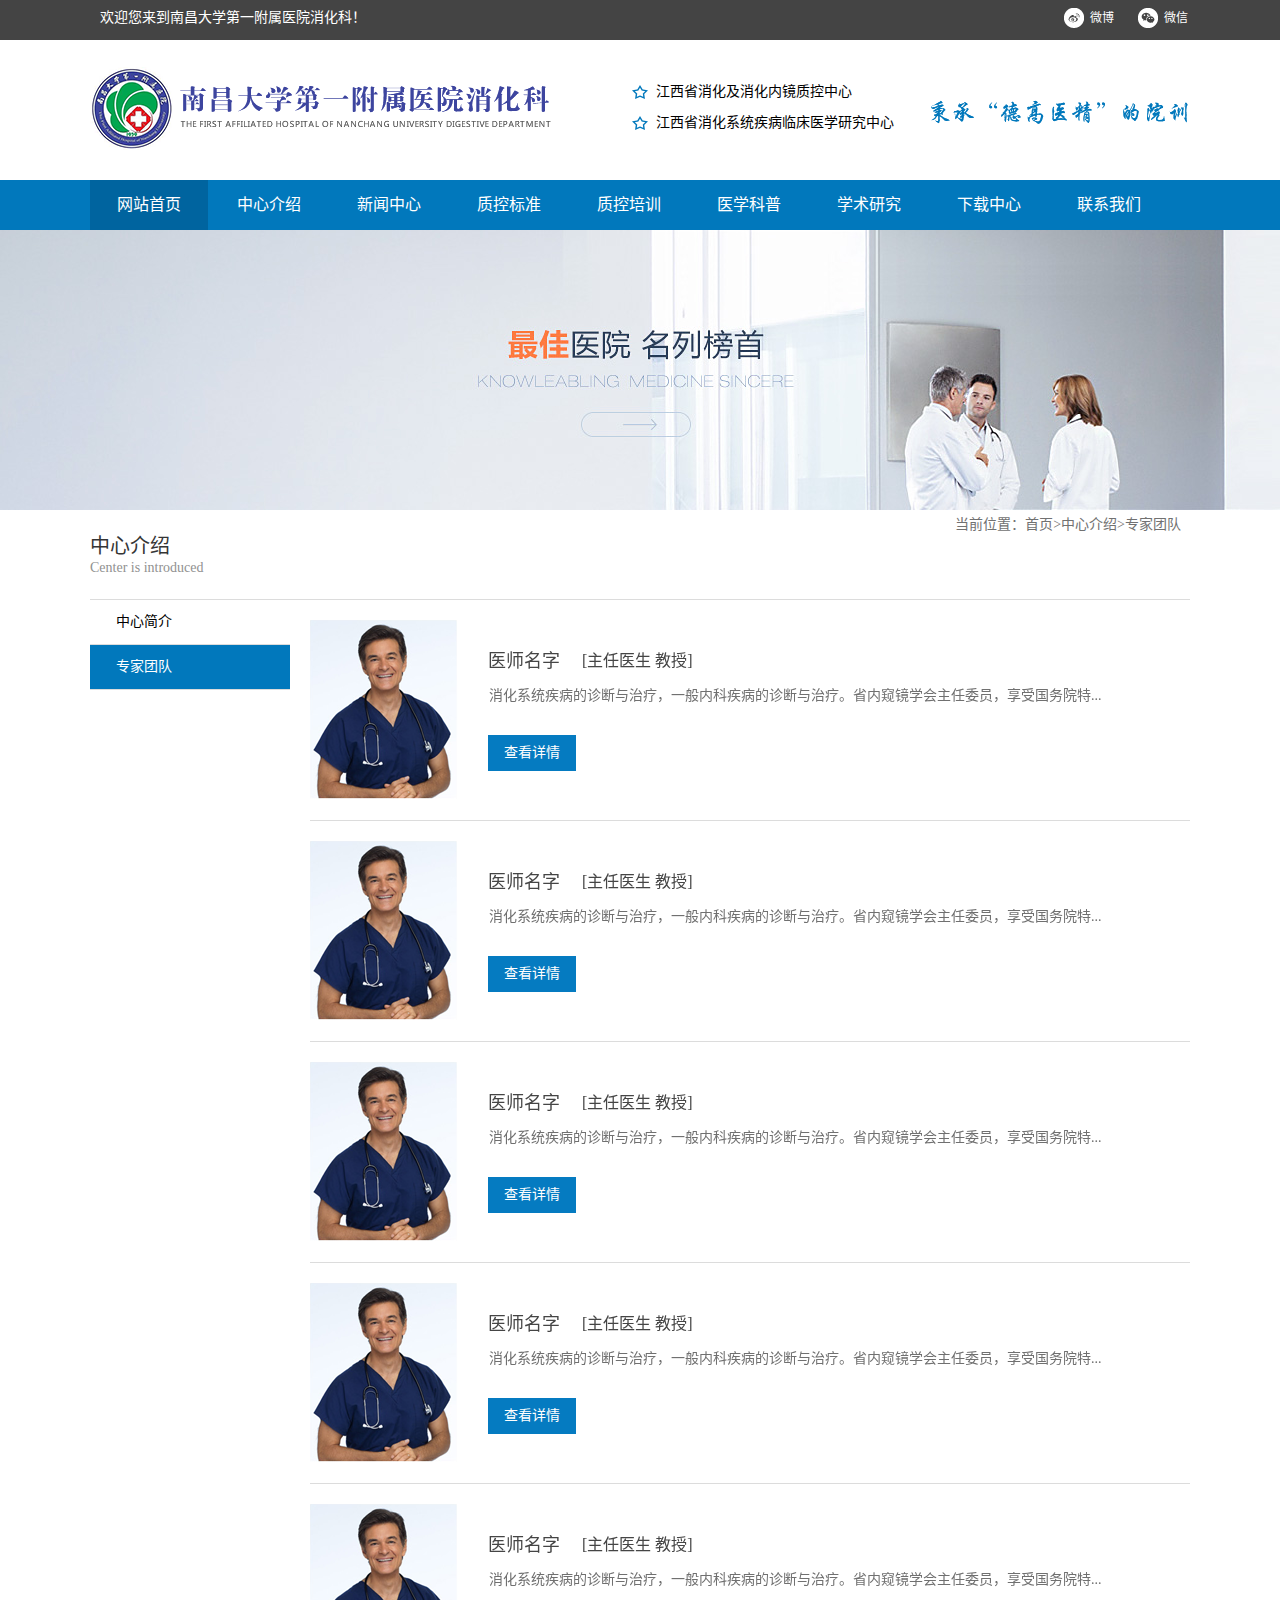
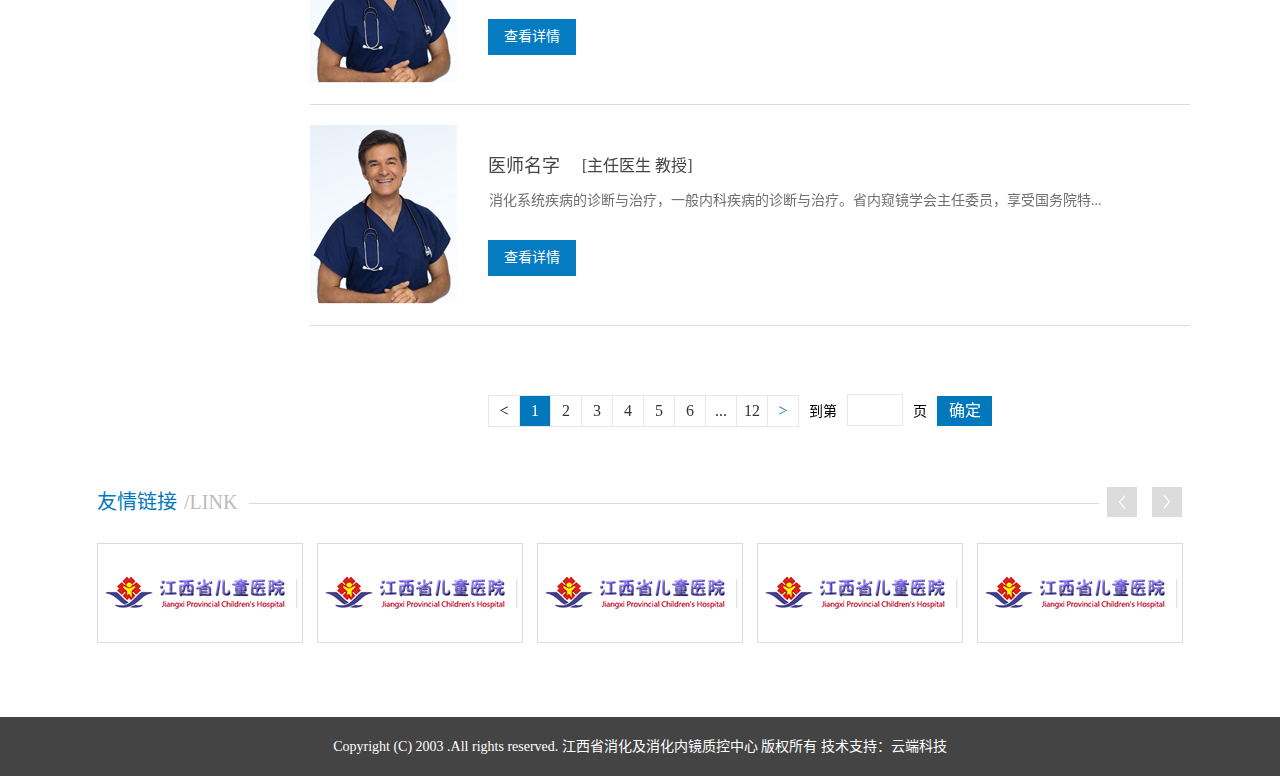
<file: 专家团队.html>
<!DOCTYPE html>
<html lang="zh-CN">
<head>
	<meta charset="UTF-8">
	<title>南昌大学第一附属医院消化科-专家团队</title>
	<link rel="stylesheet" href="css/reset.css">
	<link rel="stylesheet" href="lib/idangerous.swiper.css">
	<link rel="stylesheet" href="css/main.css">
	<script src="lib/jquery-1.10.1.min.js"></script>
	<script src="lib/idangerous.swiper.min.js"></script>
</head>
<body>
<!-- 头部开始 -->
<div class="header">
	<div class="wraper">
		<div class="top-bar">
			<p class="welcome">欢迎您来到南昌大学第一附属医院消化科！</p>
			<a href="" class="wx">微信
				<img src="images/qr.png" alt="" class="wx-qr"><!-- 二维码 -->
			</a>
			<a href="" class="wb">微博</a>
		</div>
		<div class="logo-bar">
			<a href="" class="logo"></a>
			<p class="ht1">江西省消化及消化内镜质控中心</p>
			<p class="ht2">江西省消化系统疾病临床医学研究中心</p>
			<img src="images/yuanxun.png" alt="" class="yx">
		</div>
		<div class="jz">
			<ul class="menu">
				<li><a href="" class="on">网站首页</a></li>
				<li><a href="">中心介绍</a>
					<ul class="menu-2">
						<li><a href="">中心简介</a></li>
						<li><a href="">专家团队</a></li>
					</ul>
				</li>
				<li><a href="">新闻中心</a>
					<ul class="menu-2">
						<li><a href="">通知公告</a></li>
						<li><a href="">学术会议</a></li>
						<li><a href="">健康咨询</a></li>
					</ul>
				</li>
				<li><a href="">质控标准</a></li>
				<li><a href="">质控培训</a>
					<ul class="menu-2">
						<li><a href="">培训课程</a></li>
						<li><a href="">培训课件</a></li>
					</ul>
				</li>
				<li><a href="">医学科普</a></li>
				<li><a href="">学术研究</a></li>
				<li><a href="">下载中心</a></li>
				<li><a href="">联系我们</a></li>
			</ul>
		</div>
	</div>
</div>
<!-- 头部结束 -->
<!-- banner 开始 -->
<div class="ny-banner">
	<div class="swiper-container ny-container1">
		<div class="swiper-wrapper wrapper1">
			<a href=""><img src="images/ny-banner-zxjs.png" alt=""></a>
		</div>
	</div>
</div>
<!-- banner 结束 -->
<!-- 内容开始 -->
<div class="main">
	<!-- 面包屑导航 -->
	<div class="mbx">当前位置：<a href="">首页</a>&gt;<a href="">中心介绍</a>&gt;<a href="">专家团队</a></div>
	<!-- 联系我们 -->
	<div class="ny-main ny-news">
		<p class="ny-tc">中心介绍</p>
		<p class="ny-te">Center is introduced</p>
		<span class="ny-line"></span>
		<div class="ny-div">
			<a href="" class="ny-lb ny-lb1">中心简介</a>
			<a href="" class="ny-lb ny-lb2 ny-lb-on">专家团队</a>
		</div>
		<div class="swiper-container ny-rb ny-xwzx-rb">
			<div class="swiper-wrapper">
				<div class="swiper-slide slide7">
					<ul>
						<li class="zjtd-list">
							<img src="images/ys1.png" alt="">
							<p class="zjtd-mz">医师名字</p>
							<p class="zjtd-zw">[主任医生 教授]</p>
							<p class="zjtd-js">消化系统疾病的诊断与治疗，一般内科疾病的诊断与治疗。省内窥镜学会主任委员，享受国务院特...</p>
							<a href="" class="zjtd-xq">查看详情</a>
						</li>
						<li class="zjtd-list">
							<img src="images/ys1.png" alt="">
							<p class="zjtd-mz">医师名字</p>
							<p class="zjtd-zw">[主任医生 教授]</p>
							<p class="zjtd-js">消化系统疾病的诊断与治疗，一般内科疾病的诊断与治疗。省内窥镜学会主任委员，享受国务院特...</p>
							<a href="" class="zjtd-xq">查看详情</a>
						</li>
						<li class="zjtd-list">
							<img src="images/ys1.png" alt="">
							<p class="zjtd-mz">医师名字</p>
							<p class="zjtd-zw">[主任医生 教授]</p>
							<p class="zjtd-js">消化系统疾病的诊断与治疗，一般内科疾病的诊断与治疗。省内窥镜学会主任委员，享受国务院特...</p>
							<a href="" class="zjtd-xq">查看详情</a>
						</li>
						<li class="zjtd-list">
							<img src="images/ys1.png" alt="">
							<p class="zjtd-mz">医师名字</p>
							<p class="zjtd-zw">[主任医生 教授]</p>
							<p class="zjtd-js">消化系统疾病的诊断与治疗，一般内科疾病的诊断与治疗。省内窥镜学会主任委员，享受国务院特...</p>
							<a href="" class="zjtd-xq">查看详情</a>
						</li>
						<li class="zjtd-list">
							<img src="images/ys1.png" alt="">
							<p class="zjtd-mz">医师名字</p>
							<p class="zjtd-zw">[主任医生 教授]</p>
							<p class="zjtd-js">消化系统疾病的诊断与治疗，一般内科疾病的诊断与治疗。省内窥镜学会主任委员，享受国务院特...</p>
							<a href="" class="zjtd-xq">查看详情</a>
						</li>
						<li class="zjtd-list">
							<img src="images/ys1.png" alt="">
							<p class="zjtd-mz">医师名字</p>
							<p class="zjtd-zw">[主任医生 教授]</p>
							<p class="zjtd-js">消化系统疾病的诊断与治疗，一般内科疾病的诊断与治疗。省内窥镜学会主任委员，享受国务院特...</p>
							<a href="" class="zjtd-xq">查看详情</a>
						</li>
					</ul>
				</div>
			</div>
			<div class="xw-btn-box">
				<a class="xw-btn xw-btn-pre">&lt;</a>
				<a href="" class="xw-btn xw-fp xw-btn-on">1</a>
				<a href="" class="xw-btn">2</a>
				<a href="" class="xw-btn">3</a>
				<a href="" class="xw-btn">4</a>
				<a href="" class="xw-btn">5</a>
				<a href="" class="xw-btn">6</a>
				<a href="" class="xw-btn">...</a>
				<a href="" class="xw-btn xw-lp">12</a>
				<a class="xw-btn xw-btn-nex" style="border-right: 1px solid #e7e7e7">&gt;</a>
				<p>到第</p><input type="text"><p>页</p>
				<button class="xw-yes">确定</button>
			</div>
		</div>
	</div>
	<!-- 友情链接 -->
	<div class="link">
		<p class="main-tc link-t">友情链接</p>
		<p class="main-te link-t">/LINK</p>
		<span class="line"></span>
		<a href="" class="link-l"></a>
		<a href="" class="link-r"></a>
		<div class="swiper-container container6">
			<div class="swiper-wrapper wrapper6">
				<div class="swiper-slide slide6">
					<a href=""><img src="images/link1.png" alt=""></a>
				</div>
				<div class="swiper-slide slide6">
					<a href=""><img src="images/link1.png" alt=""></a>
				</div>
				<div class="swiper-slide slide6">
					<a href=""><img src="images/link1.png" alt=""></a>
				</div>
				<div class="swiper-slide slide6">
					<a href=""><img src="images/link1.png" alt=""></a>
				</div>
				<div class="swiper-slide slide6">
					<a href=""><img src="images/link1.png" alt=""></a>
				</div>
				<div class="swiper-slide slide6">
					<a href=""><img src="images/link1.png" alt=""></a>
				</div>
			</div>
		</div>
	</div>
</div>
<!-- 内容结束 -->
<!-- 尾部开始 -->
<div class="footer">
	<p>Copyright (C) 2003 .All rights reserved. 江西省消化及消化内镜质控中心 版权所有  技术支持：<a href="http://www.yunduancn.com/" target="_blank">云端科技</a></p>
</div>
<!-- 尾部结束 -->
<script src="js/main.js"></script>
</body>
</html>
</file>
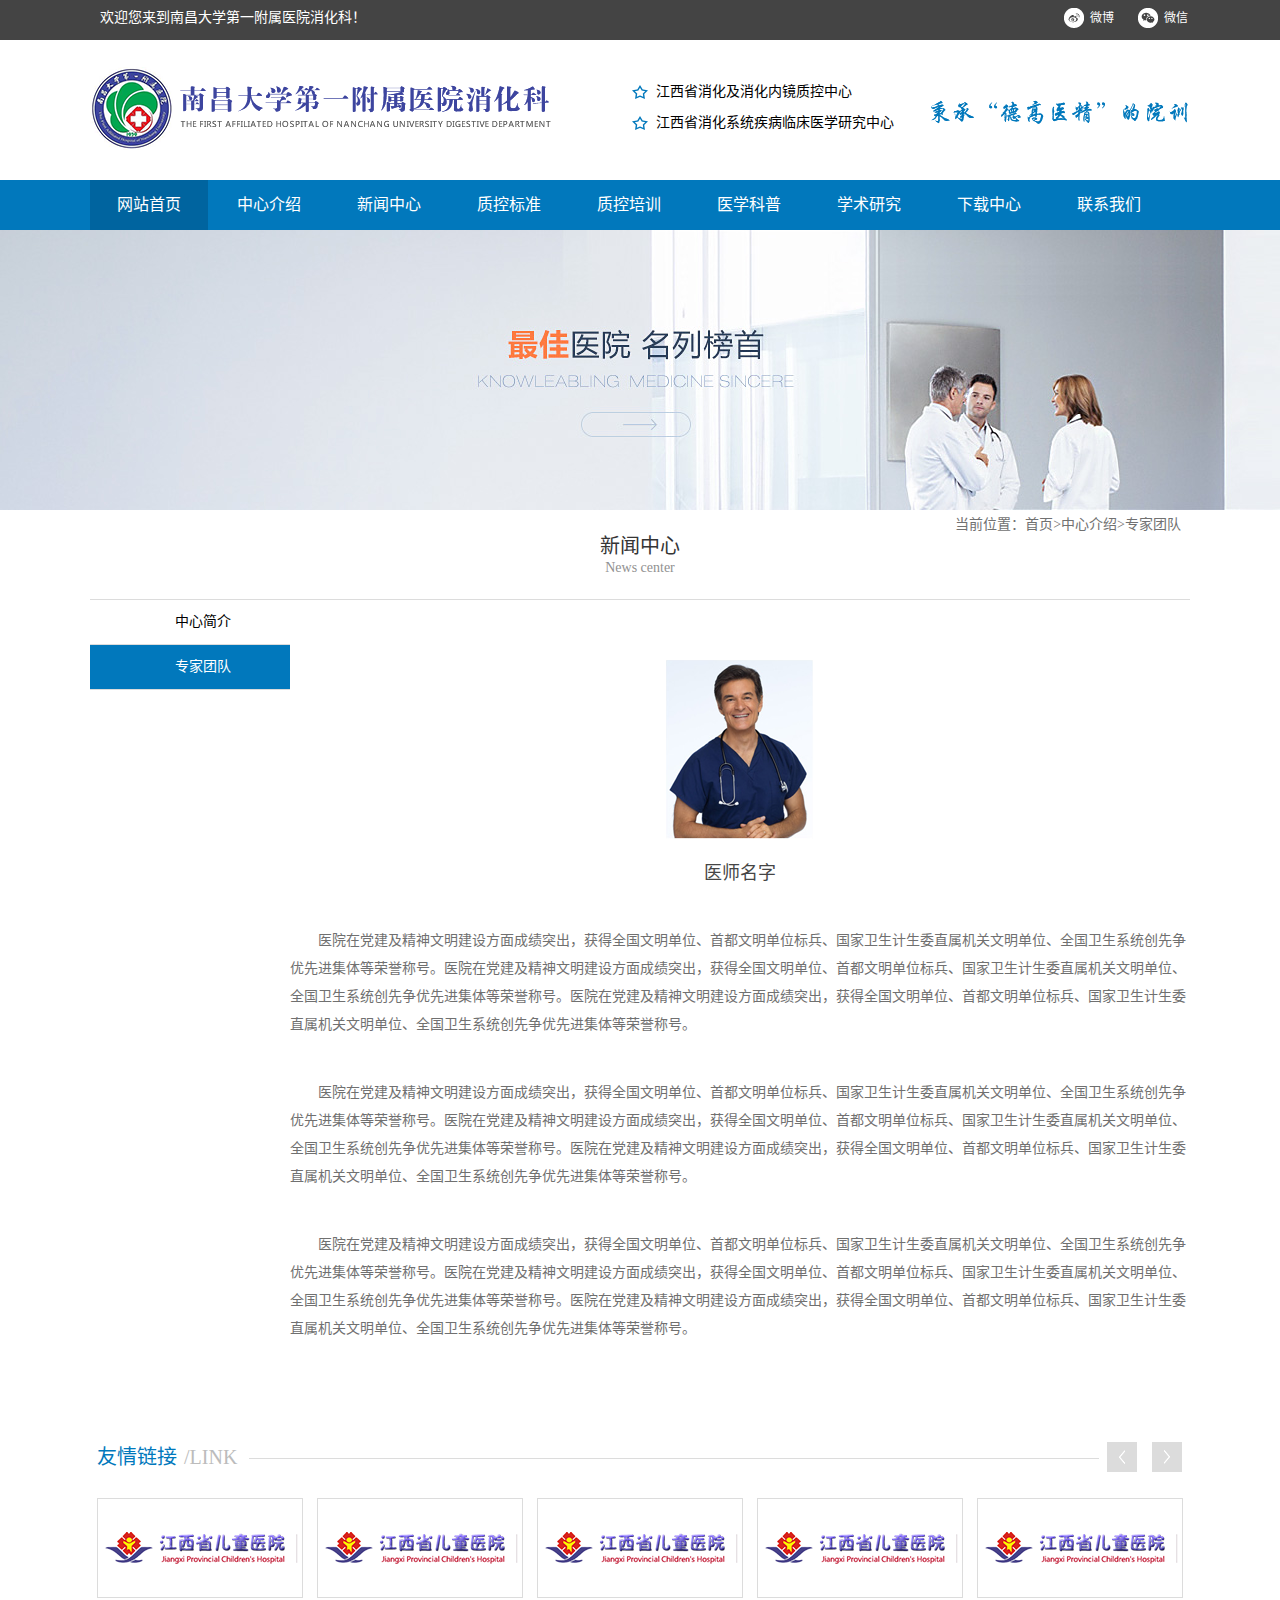
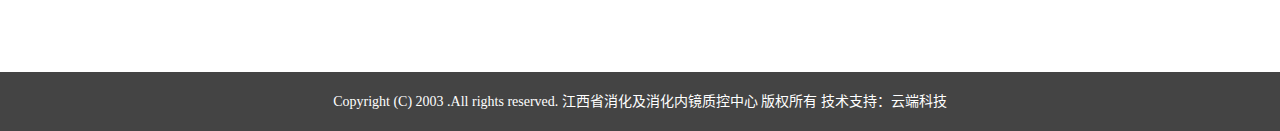
<file: 专家团队详情.html>
<!DOCTYPE html>
<html lang="zh-CN">
<head>
	<meta charset="UTF-8">
	<title>南昌大学第一附属医院消化科-专家团队详情</title>
	<link rel="stylesheet" href="css/reset.css">
	<link rel="stylesheet" href="lib/idangerous.swiper.css">
	<link rel="stylesheet" href="css/main.css">
	<script src="lib/jquery-1.10.1.min.js"></script>
	<script src="lib/idangerous.swiper.min.js"></script>
</head>
<body>
<!-- 头部开始 -->
<div class="header">
	<div class="wraper">
		<div class="top-bar">
			<p class="welcome">欢迎您来到南昌大学第一附属医院消化科！</p>
			<a href="" class="wx">微信
				<img src="images/qr.png" alt="" class="wx-qr"><!-- 二维码 -->
			</a>
			<a href="" class="wb">微博</a>
		</div>
		<div class="logo-bar">
			<a href="" class="logo"></a>
			<p class="ht1">江西省消化及消化内镜质控中心</p>
			<p class="ht2">江西省消化系统疾病临床医学研究中心</p>
			<img src="images/yuanxun.png" alt="" class="yx">
		</div>
		<div class="jz">
			<ul class="menu">
				<li><a href="" class="on">网站首页</a></li>
				<li><a href="">中心介绍</a>
					<ul class="menu-2">
						<li><a href="">中心简介</a></li>
						<li><a href="">专家团队</a></li>
					</ul>
				</li>
				<li><a href="">新闻中心</a>
					<ul class="menu-2">
						<li><a href="">通知公告</a></li>
						<li><a href="">学术会议</a></li>
						<li><a href="">健康咨询</a></li>
					</ul>
				</li>
				<li><a href="">质控标准</a></li>
				<li><a href="">质控培训</a>
					<ul class="menu-2">
						<li><a href="">培训课程</a></li>
						<li><a href="">培训课件</a></li>
					</ul>
				</li>
				<li><a href="">医学科普</a></li>
				<li><a href="">学术研究</a></li>
				<li><a href="">下载中心</a></li>
				<li><a href="">联系我们</a></li>
			</ul>
		</div>
	</div>
</div>
<!-- 头部结束 -->
<!-- banner 开始 -->
<div class="ny-banner">
	<div class="swiper-container ny-container1">
		<div class="swiper-wrapper wrapper1">
			<a href=""><img src="images/ny-banner-zxjs.png" alt=""></a>
		</div>
	</div>
</div>
<!-- banner 结束 -->
<!-- 内容开始 -->
<div class="main">
	<!-- 面包屑导航 -->
	<div class="mbx">当前位置：<a href="">首页</a>&gt;<a href="">中心介绍</a>&gt;<a href="">专家团队</a></div>
	<!-- 联系我们 -->
	<div class="ny-main ny-zjxq">
		<p class="ny-tc">新闻中心</p>
		<p class="ny-te">News center</p>
		<span class="ny-line"></span>
		<div class="ny-div">
			<a href="" class="ny-lb ny-lb1">中心简介</a>
			<a href="" class="ny-lb ny-lb2 ny-lb-on">专家团队</a>
		</div>
		<div class="ny-rb ny-zjxq-rb">
			<img src="images/ys1.png" alt="">
			<p class="zj-mz">医师名字</p>
			<p class="zj-zw">[主任医师 教授]</p>
			<p class="zj-te">&emsp;&emsp;医院在党建及精神文明建设方面成绩突出，获得全国文明单位、首都文明单位标兵、国家卫生计生委直属机关文明单位、全国卫生系统创先争优先进集体等荣誉称号。医院在党建及精神文明建设方面成绩突出，获得全国文明单位、首都文明单位标兵、国家卫生计生委直属机关文明单位、全国卫生系统创先争优先进集体等荣誉称号。医院在党建及精神文明建设方面成绩突出，获得全国文明单位、首都文明单位标兵、国家卫生计生委直属机关文明单位、全国卫生系统创先争优先进集体等荣誉称号。</p>
			<p class="zj-te">&emsp;&emsp;医院在党建及精神文明建设方面成绩突出，获得全国文明单位、首都文明单位标兵、国家卫生计生委直属机关文明单位、全国卫生系统创先争优先进集体等荣誉称号。医院在党建及精神文明建设方面成绩突出，获得全国文明单位、首都文明单位标兵、国家卫生计生委直属机关文明单位、全国卫生系统创先争优先进集体等荣誉称号。医院在党建及精神文明建设方面成绩突出，获得全国文明单位、首都文明单位标兵、国家卫生计生委直属机关文明单位、全国卫生系统创先争优先进集体等荣誉称号。</p>
			<p class="zj-te">&emsp;&emsp;医院在党建及精神文明建设方面成绩突出，获得全国文明单位、首都文明单位标兵、国家卫生计生委直属机关文明单位、全国卫生系统创先争优先进集体等荣誉称号。医院在党建及精神文明建设方面成绩突出，获得全国文明单位、首都文明单位标兵、国家卫生计生委直属机关文明单位、全国卫生系统创先争优先进集体等荣誉称号。医院在党建及精神文明建设方面成绩突出，获得全国文明单位、首都文明单位标兵、国家卫生计生委直属机关文明单位、全国卫生系统创先争优先进集体等荣誉称号。</p>
		</div>
	</div>
	<!-- 友情链接 -->
	<div class="link">
		<p class="main-tc link-t">友情链接</p>
		<p class="main-te link-t">/LINK</p>
		<span class="line"></span>
		<a href="" class="link-l"></a>
		<a href="" class="link-r"></a>
		<div class="swiper-container container6">
			<div class="swiper-wrapper wrapper6">
				<div class="swiper-slide slide6">
					<a href=""><img src="images/link1.png" alt=""></a>
				</div>
				<div class="swiper-slide slide6">
					<a href=""><img src="images/link1.png" alt=""></a>
				</div>
				<div class="swiper-slide slide6">
					<a href=""><img src="images/link1.png" alt=""></a>
				</div>
				<div class="swiper-slide slide6">
					<a href=""><img src="images/link1.png" alt=""></a>
				</div>
				<div class="swiper-slide slide6">
					<a href=""><img src="images/link1.png" alt=""></a>
				</div>
				<div class="swiper-slide slide6">
					<a href=""><img src="images/link1.png" alt=""></a>
				</div>
			</div>
		</div>
	</div>
</div>
<!-- 内容结束 -->
<!-- 尾部开始 -->
<div class="footer">
	<p>Copyright (C) 2003 .All rights reserved. 江西省消化及消化内镜质控中心 版权所有  技术支持：<a href="http://www.yunduancn.com/" target="_blank">云端科技</a></p>
</div>
<!-- 尾部结束 -->
<script src="js/main.js"></script>
</body>
</html>
</file>
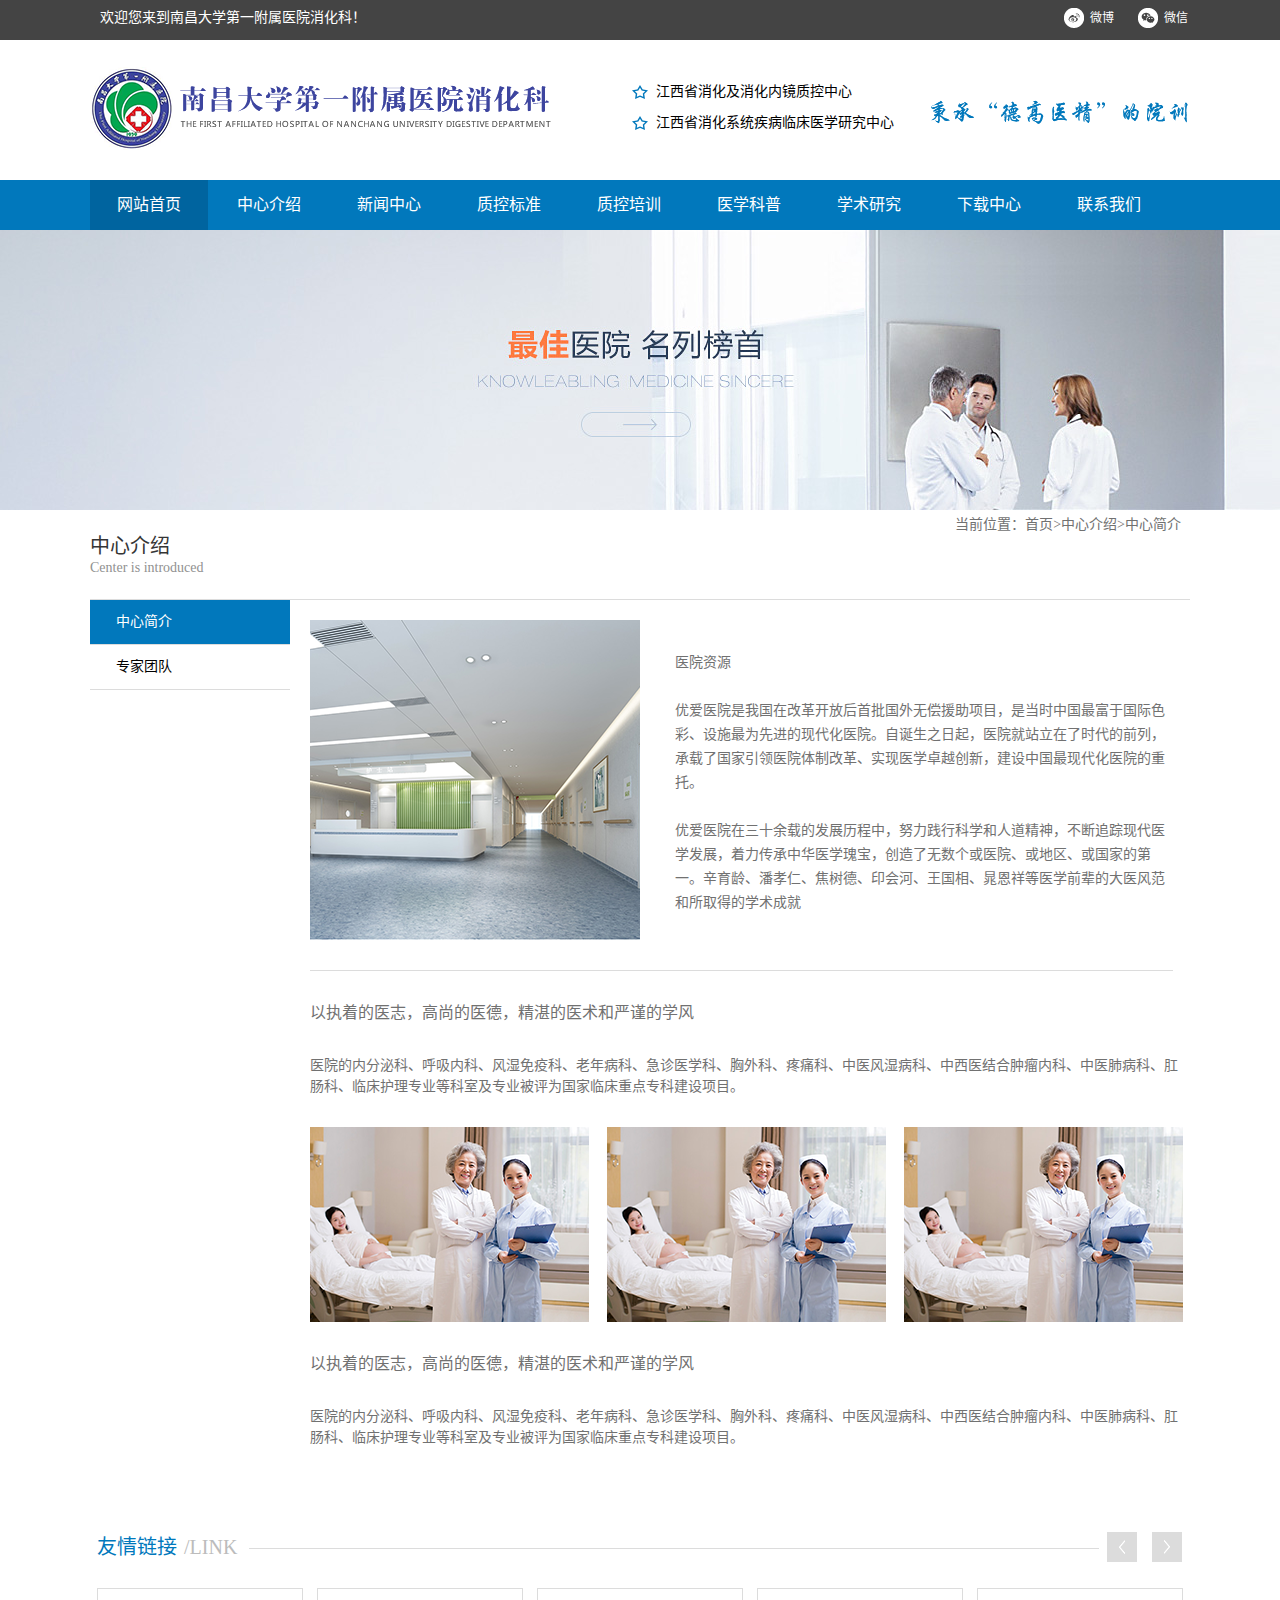
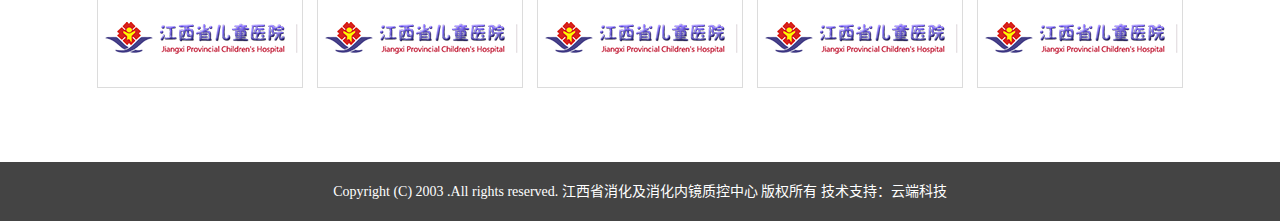
<file: 中心简介.html>
<!DOCTYPE html>
<html lang="zh-CN">
<head>
	<meta charset="UTF-8">
	<title>南昌大学第一附属医院消化科-中心简介</title>
	<link rel="stylesheet" href="css/reset.css">
	<link rel="stylesheet" href="lib/idangerous.swiper.css">
	<link rel="stylesheet" href="css/main.css">
	<script src="lib/jquery-1.10.1.min.js"></script>
	<script src="lib/idangerous.swiper.min.js"></script>
</head>
<body>
<!-- 头部开始 -->
<div class="header">
	<div class="wraper">
		<div class="top-bar">
			<p class="welcome">欢迎您来到南昌大学第一附属医院消化科！</p>
			<a href="" class="wx">微信
				<img src="images/qr.png" alt="" class="wx-qr"><!-- 二维码 -->
			</a>
			<a href="" class="wb">微博</a>
		</div>
		<div class="logo-bar">
			<a href="" class="logo"></a>
			<p class="ht1">江西省消化及消化内镜质控中心</p>
			<p class="ht2">江西省消化系统疾病临床医学研究中心</p>
			<img src="images/yuanxun.png" alt="" class="yx">
		</div>
		<div class="jz">
			<ul class="menu">
				<li><a href="" class="on">网站首页</a></li>
				<li><a href="">中心介绍</a>
					<ul class="menu-2">
						<li><a href="">中心简介</a></li>
						<li><a href="">专家团队</a></li>
					</ul>
				</li>
				<li><a href="">新闻中心</a>
					<ul class="menu-2">
						<li><a href="">通知公告</a></li>
						<li><a href="">学术会议</a></li>
						<li><a href="">健康咨询</a></li>
					</ul>
				</li>
				<li><a href="">质控标准</a></li>
				<li><a href="">质控培训</a>
					<ul class="menu-2">
						<li><a href="">培训课程</a></li>
						<li><a href="">培训课件</a></li>
					</ul>
				</li>
				<li><a href="">医学科普</a></li>
				<li><a href="">学术研究</a></li>
				<li><a href="">下载中心</a></li>
				<li><a href="">联系我们</a></li>
			</ul>
		</div>
	</div>
</div>
<!-- 头部结束 -->
<!-- banner 开始 -->
<div class="ny-banner">
	<div class="swiper-container ny-container1">
		<div class="swiper-wrapper wrapper1">
			<a href=""><img src="images/ny-banner-zxjs.png" alt=""></a>
		</div>
	</div>
</div>
<!-- banner 结束 -->
<!-- 内容开始 -->
<div class="main">
	<!-- 面包屑导航 -->
	<div class="mbx">当前位置：<a href="">首页</a>&gt;<a href="">中心介绍</a>&gt;<a href="">中心简介</a></div>
	<!-- 联系我们 -->
	<div class="ny-main ny-zxjj">
		<p class="ny-tc">中心介绍</p>
		<p class="ny-te">Center is introduced</p>
		<span class="ny-line"></span>
		<div class="ny-div">
			<a href="" class="ny-lb ny-lb1 ny-lb-on">中心简介</a>
			<a href="" class="ny-lb ny-lb2">专家团队</a>
		</div>
		<div class="ny-rb ny-zxjj-rb">
			<p class="jj-fir-box" style=" background: url(images/zxjj-img.png) no-repeat; ">医院资源<br><br>优爱医院是我国在改革开放后首批国外无偿援助项目，是当时中国最富于国际色彩、设施最为先进的现代化医院。自诞生之日起，医院就站立在了时代的前列，承载了国家引领医院体制改革、实现医学卓越创新，建设中国最现代化医院的重托。<br><br>优爱医院在三十余载的发展历程中，努力践行科学和人道精神，不断追踪现代医学发展，着力传承中华医学瑰宝，创造了无数个或医院、或地区、或国家的第一。辛育龄、潘孝仁、焦树德、印会河、王国相、晁恩祥等医学前辈的大医风范和所取得的学术成就</p>
			<p class="jj-lt">以执着的医志，高尚的医德，精湛的医术和严谨的学风</p>
			<p class="jj-te">医院的内分泌科、呼吸内科、风湿免疫科、老年病科、急诊医学科、胸外科、疼痛科、中医风湿病科、中西医结合肿瘤内科、中医肺病科、肛肠科、临床护理专业等科室及专业被评为国家临床重点专科建设项目。</p>
			<div class="jj-img-box">
				<img src="images/jj-img1.png" alt="">
				<img src="images/jj-img1.png" alt="">
				<img src="images/jj-img1.png" style="margin: 0;" alt="">
			</div>
			<p class="jj-lt">以执着的医志，高尚的医德，精湛的医术和严谨的学风</p>
			<p class="jj-te">医院的内分泌科、呼吸内科、风湿免疫科、老年病科、急诊医学科、胸外科、疼痛科、中医风湿病科、中西医结合肿瘤内科、中医肺病科、肛肠科、临床护理专业等科室及专业被评为国家临床重点专科建设项目。</p>
		</div>
	</div>
	<!-- 友情链接 -->
	<div class="link">
		<p class="main-tc link-t">友情链接</p>
		<p class="main-te link-t">/LINK</p>
		<span class="line"></span>
		<a href="" class="link-l"></a>
		<a href="" class="link-r"></a>
		<div class="swiper-container container6">
			<div class="swiper-wrapper wrapper6">
				<div class="swiper-slide slide6">
					<a href=""><img src="images/link1.png" alt=""></a>
				</div>
				<div class="swiper-slide slide6">
					<a href=""><img src="images/link1.png" alt=""></a>
				</div>
				<div class="swiper-slide slide6">
					<a href=""><img src="images/link1.png" alt=""></a>
				</div>
				<div class="swiper-slide slide6">
					<a href=""><img src="images/link1.png" alt=""></a>
				</div>
				<div class="swiper-slide slide6">
					<a href=""><img src="images/link1.png" alt=""></a>
				</div>
				<div class="swiper-slide slide6">
					<a href=""><img src="images/link1.png" alt=""></a>
				</div>
			</div>
		</div>
	</div>
</div>
<!-- 内容结束 -->
<!-- 尾部开始 -->
<div class="footer">
	<p>Copyright (C) 2003 .All rights reserved. 江西省消化及消化内镜质控中心 版权所有  技术支持：<a href="http://www.yunduancn.com/" target="_blank">云端科技</a></p>
</div>
<!-- 尾部结束 -->
<script src="js/main.js"></script>
</body>
</html>
</file>
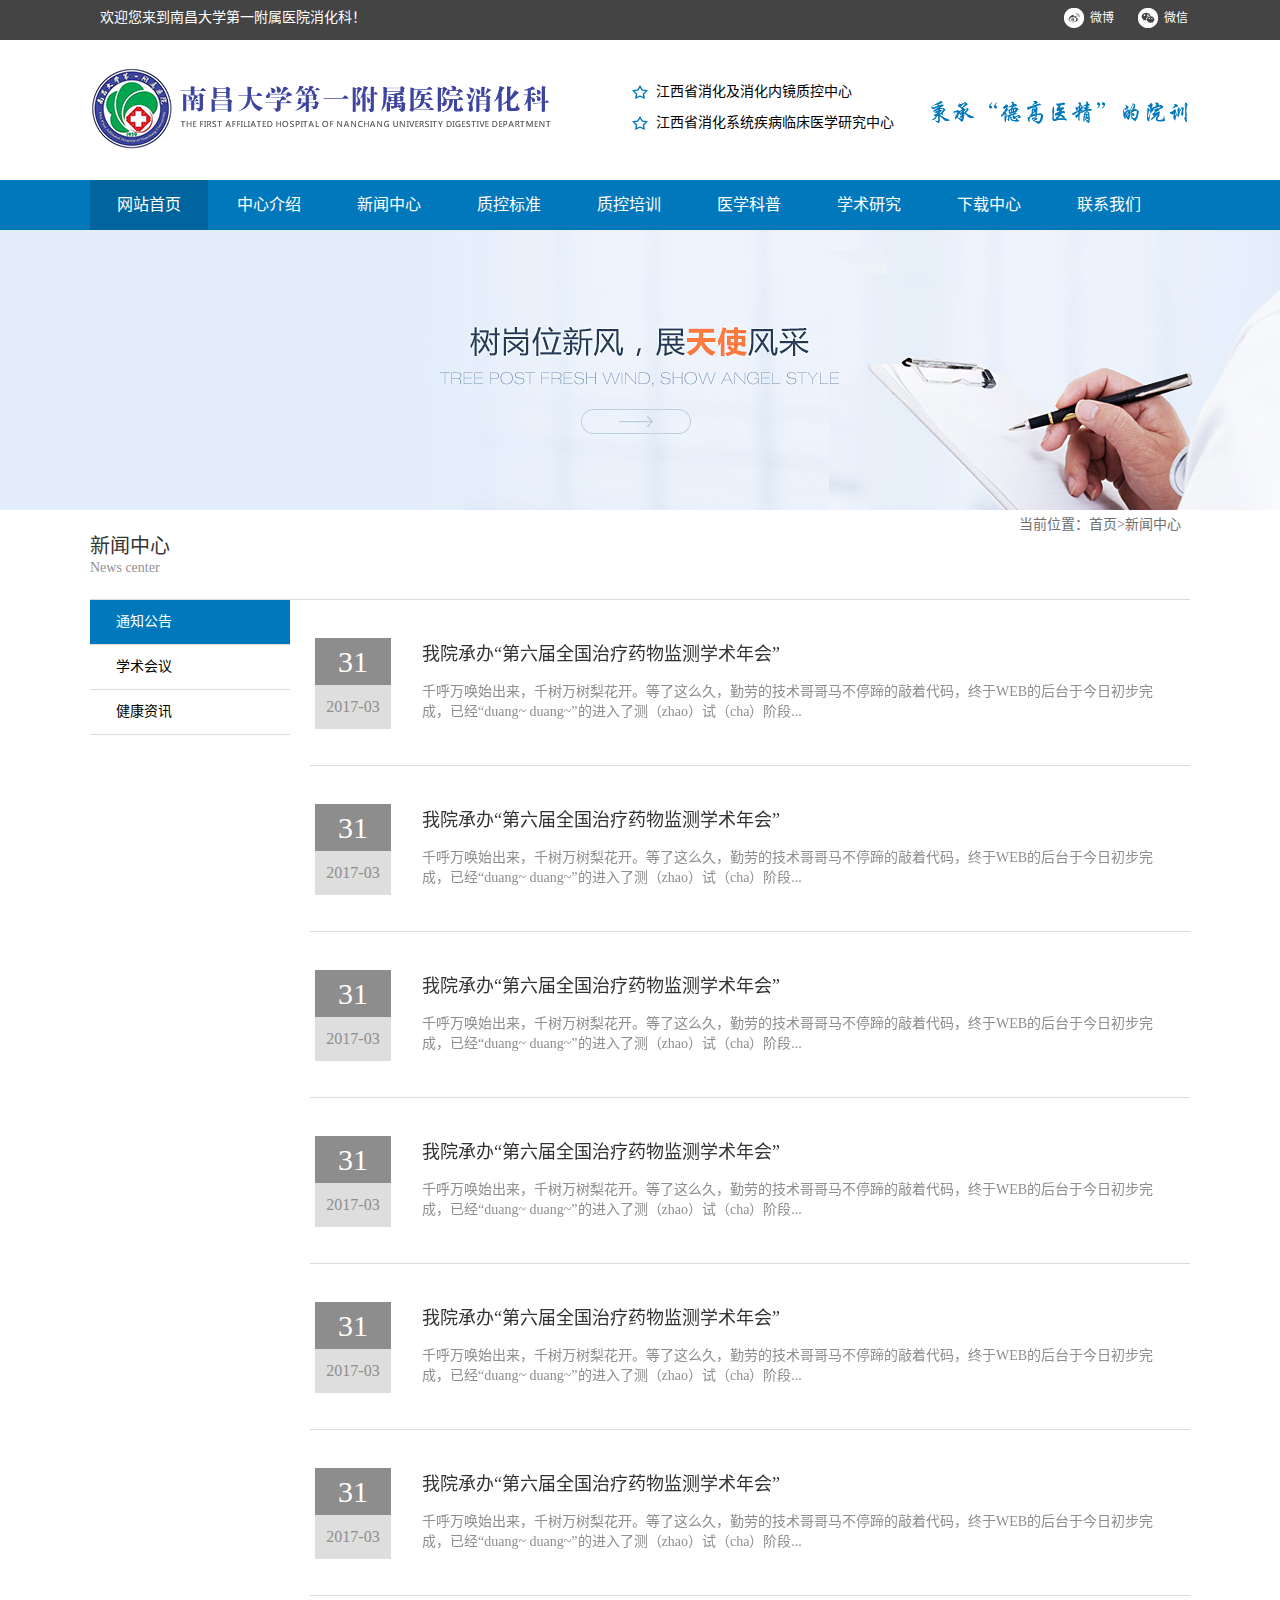
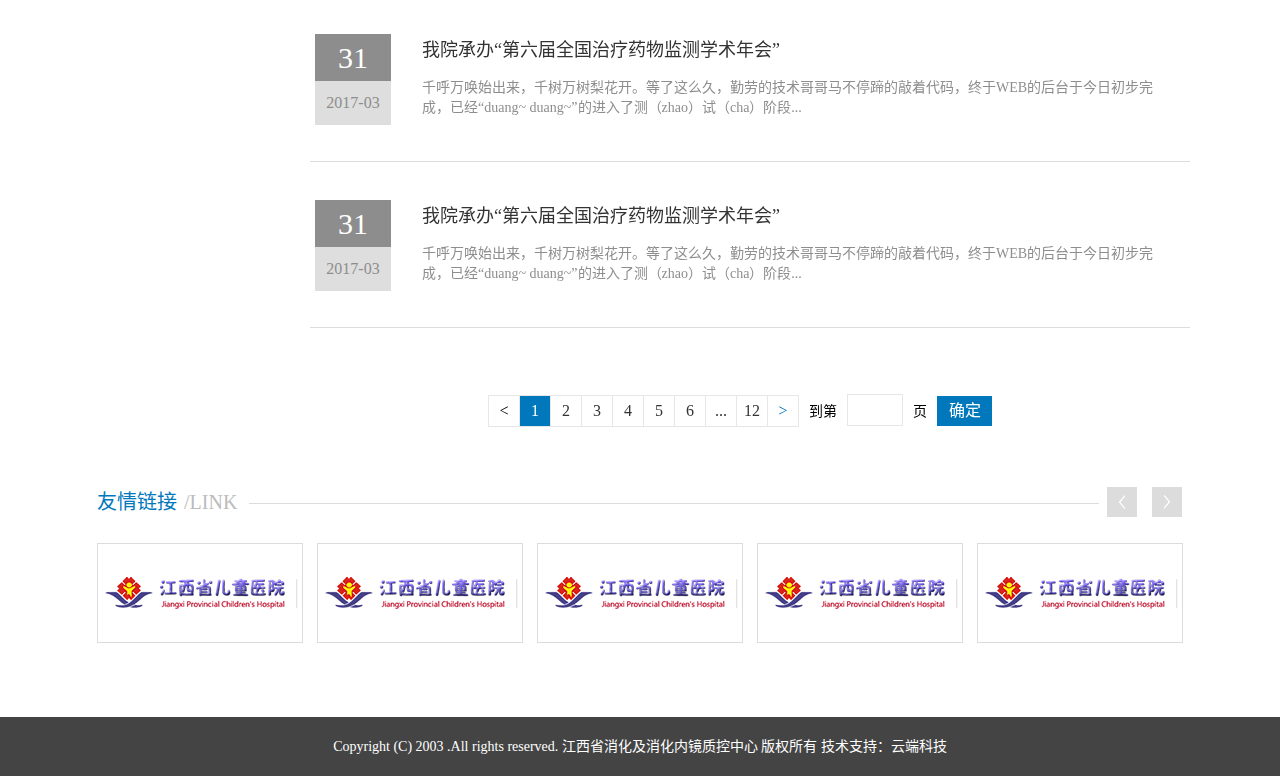
<file: 新闻中心.html>
<!DOCTYPE html>
<html lang="zh-CN">
<head>
	<meta charset="UTF-8">
	<title>南昌大学第一附属医院消化科-新闻中心</title>
	<link rel="stylesheet" href="css/reset.css">
	<link rel="stylesheet" href="lib/idangerous.swiper.css">
	<link rel="stylesheet" href="css/main.css">
	<script src="lib/jquery-1.10.1.min.js"></script>
	<script src="lib/idangerous.swiper.min.js"></script>
</head>
<body>
<!-- 头部开始 -->
<div class="header">
	<div class="wraper">
		<div class="top-bar">
			<p class="welcome">欢迎您来到南昌大学第一附属医院消化科！</p>
			<a href="" class="wx">微信
				<img src="images/qr.png" alt="" class="wx-qr"><!-- 二维码 -->
			</a>
			<a href="" class="wb">微博</a>
		</div>
		<div class="logo-bar">
			<a href="" class="logo"></a>
			<p class="ht1">江西省消化及消化内镜质控中心</p>
			<p class="ht2">江西省消化系统疾病临床医学研究中心</p>
			<img src="images/yuanxun.png" alt="" class="yx">
		</div>
		<div class="jz">
			<ul class="menu">
				<li><a href="" class="on">网站首页</a></li>
				<li><a href="">中心介绍</a>
					<ul class="menu-2">
						<li><a href="">中心简介</a></li>
						<li><a href="">专家团队</a></li>
					</ul>
				</li>
				<li><a href="">新闻中心</a>
					<ul class="menu-2">
						<li><a href="">通知公告</a></li>
						<li><a href="">学术会议</a></li>
						<li><a href="">健康咨询</a></li>
					</ul>
				</li>
				<li><a href="">质控标准</a></li>
				<li><a href="">质控培训</a>
					<ul class="menu-2">
						<li><a href="">培训课程</a></li>
						<li><a href="">培训课件</a></li>
					</ul>
				</li>
				<li><a href="">医学科普</a></li>
				<li><a href="">学术研究</a></li>
				<li><a href="">下载中心</a></li>
				<li><a href="">联系我们</a></li>
			</ul>
		</div>
	</div>
</div>
<!-- 头部结束 -->
<!-- banner 开始 -->
<div class="ny-banner">
	<div class="swiper-container ny-container1">
		<div class="swiper-wrapper wrapper1">
			<a href=""><img src="images/ny-banner-xwzx.png" alt=""></a>
		</div>
	</div>
</div>
<!-- banner 结束 -->
<!-- 内容开始 -->
<div class="main">
	<!-- 面包屑导航 -->
	<div class="mbx">当前位置：<a href="">首页</a>&gt;<a href="">新闻中心</a></div>
	<!-- 联系我们 -->
	<div class="ny-main ny-news">
		<p class="ny-tc">新闻中心</p>
		<p class="ny-te">News center</p>
		<span class="ny-line"></span>
		<div class="ny-div">
			<a href="" class="ny-lb ny-lb1 ny-lb-on">通知公告</a>
			<a href="" class="ny-lb ny-lb2">学术会议</a>
			<a href="" class="ny-lb ny-lb3">健康资讯</a>
		</div>
		<div class="swiper-container ny-rb ny-xwzx-rb">
			<div class="swiper-wrapper">
				<div class="swiper-slide slide7">
					<ul>
						<li>
							<a href="" class="xw-a">
								<span class="span-r">31</span>
								<span class="span-ny">2017-03</span>
								<p class="xw-t">我院承办“第六届全国治疗药物监测学术年会”</p>
								<p class="xw-sum">千呼万唤始出来，千树万树梨花开。等了这么久，勤劳的技术哥哥马不停蹄的敲着代码，终于WEB的后台于今日初步完成，已经“duang~ duang~”的进入了测（zhao）试（cha）阶段...</p>
							</a>
						</li>
						<li>
							<a href="" class="xw-a">
								<span class="span-r">31</span>
								<span class="span-ny">2017-03</span>
								<p class="xw-t">我院承办“第六届全国治疗药物监测学术年会”</p>
								<p class="xw-sum">千呼万唤始出来，千树万树梨花开。等了这么久，勤劳的技术哥哥马不停蹄的敲着代码，终于WEB的后台于今日初步完成，已经“duang~ duang~”的进入了测（zhao）试（cha）阶段...</p>
							</a>
						</li>
						<li>
							<a href="" class="xw-a">
								<span class="span-r">31</span>
								<span class="span-ny">2017-03</span>
								<p class="xw-t">我院承办“第六届全国治疗药物监测学术年会”</p>
								<p class="xw-sum">千呼万唤始出来，千树万树梨花开。等了这么久，勤劳的技术哥哥马不停蹄的敲着代码，终于WEB的后台于今日初步完成，已经“duang~ duang~”的进入了测（zhao）试（cha）阶段...</p>
							</a>
						</li>
						<li>
							<a href="" class="xw-a">
								<span class="span-r">31</span>
								<span class="span-ny">2017-03</span>
								<p class="xw-t">我院承办“第六届全国治疗药物监测学术年会”</p>
								<p class="xw-sum">千呼万唤始出来，千树万树梨花开。等了这么久，勤劳的技术哥哥马不停蹄的敲着代码，终于WEB的后台于今日初步完成，已经“duang~ duang~”的进入了测（zhao）试（cha）阶段...</p>
							</a>
						</li>
						<li>
							<a href="" class="xw-a">
								<span class="span-r">31</span>
								<span class="span-ny">2017-03</span>
								<p class="xw-t">我院承办“第六届全国治疗药物监测学术年会”</p>
								<p class="xw-sum">千呼万唤始出来，千树万树梨花开。等了这么久，勤劳的技术哥哥马不停蹄的敲着代码，终于WEB的后台于今日初步完成，已经“duang~ duang~”的进入了测（zhao）试（cha）阶段...</p>
							</a>
						</li>
						<li>
							<a href="" class="xw-a">
								<span class="span-r">31</span>
								<span class="span-ny">2017-03</span>
								<p class="xw-t">我院承办“第六届全国治疗药物监测学术年会”</p>
								<p class="xw-sum">千呼万唤始出来，千树万树梨花开。等了这么久，勤劳的技术哥哥马不停蹄的敲着代码，终于WEB的后台于今日初步完成，已经“duang~ duang~”的进入了测（zhao）试（cha）阶段...</p>
							</a>
						</li>
						<li>
							<a href="" class="xw-a">
								<span class="span-r">31</span>
								<span class="span-ny">2017-03</span>
								<p class="xw-t">我院承办“第六届全国治疗药物监测学术年会”</p>
								<p class="xw-sum">千呼万唤始出来，千树万树梨花开。等了这么久，勤劳的技术哥哥马不停蹄的敲着代码，终于WEB的后台于今日初步完成，已经“duang~ duang~”的进入了测（zhao）试（cha）阶段...</p>
							</a>
						</li>
						<li>
							<a href="" class="xw-a">
								<span class="span-r">31</span>
								<span class="span-ny">2017-03</span>
								<p class="xw-t">我院承办“第六届全国治疗药物监测学术年会”</p>
								<p class="xw-sum">千呼万唤始出来，千树万树梨花开。等了这么久，勤劳的技术哥哥马不停蹄的敲着代码，终于WEB的后台于今日初步完成，已经“duang~ duang~”的进入了测（zhao）试（cha）阶段...</p>
							</a>
						</li>
						
					</ul>
				</div>
				<div class="swiper-slide slide7">
					<ul>
						<li>
							<a href="" class="xw-a">
								<span class="span-r">31</span>
								<span class="span-ny">2017-03</span>
								<p class="xw-t">我院承办“第六届全国治疗药物监测学术年会”</p>
								<p class="xw-sum">千呼万唤始出来，千树万树梨花开。等了这么久，勤劳的技术哥哥马不停蹄的敲着代码，终于WEB的后台于今日初步完成，已经“duang~ duang~”的进入了测（zhao）试（cha）阶段...</p>
							</a>
						</li>
						<li>
							<a href="" class="xw-a">
								<span class="span-r">31</span>
								<span class="span-ny">2017-03</span>
								<p class="xw-t">我院承办“第六届全国治疗药物监测学术年会”</p>
								<p class="xw-sum">千呼万唤始出来，千树万树梨花开。等了这么久，勤劳的技术哥哥马不停蹄的敲着代码，终于WEB的后台于今日初步完成，已经“duang~ duang~”的进入了测（zhao）试（cha）阶段...</p>
							</a>
						</li>
						<li>
							<a href="" class="xw-a">
								<span class="span-r">31</span>
								<span class="span-ny">2017-03</span>
								<p class="xw-t">我院承办“第六届全国治疗药物监测学术年会”</p>
								<p class="xw-sum">千呼万唤始出来，千树万树梨花开。等了这么久，勤劳的技术哥哥马不停蹄的敲着代码，终于WEB的后台于今日初步完成，已经“duang~ duang~”的进入了测（zhao）试（cha）阶段...</p>
							</a>
						</li>
						<li>
							<a href="" class="xw-a">
								<span class="span-r">31</span>
								<span class="span-ny">2017-03</span>
								<p class="xw-t">我院承办“第六届全国治疗药物监测学术年会”</p>
								<p class="xw-sum">千呼万唤始出来，千树万树梨花开。等了这么久，勤劳的技术哥哥马不停蹄的敲着代码，终于WEB的后台于今日初步完成，已经“duang~ duang~”的进入了测（zhao）试（cha）阶段...</p>
							</a>
						</li>
						<li>
							<a href="" class="xw-a">
								<span class="span-r">31</span>
								<span class="span-ny">2017-03</span>
								<p class="xw-t">我院承办“第六届全国治疗药物监测学术年会”</p>
								<p class="xw-sum">千呼万唤始出来，千树万树梨花开。等了这么久，勤劳的技术哥哥马不停蹄的敲着代码，终于WEB的后台于今日初步完成，已经“duang~ duang~”的进入了测（zhao）试（cha）阶段...</p>
							</a>
						</li>
						<li>
							<a href="" class="xw-a">
								<span class="span-r">31</span>
								<span class="span-ny">2017-03</span>
								<p class="xw-t">我院承办“第六届全国治疗药物监测学术年会”</p>
								<p class="xw-sum">千呼万唤始出来，千树万树梨花开。等了这么久，勤劳的技术哥哥马不停蹄的敲着代码，终于WEB的后台于今日初步完成，已经“duang~ duang~”的进入了测（zhao）试（cha）阶段...</p>
							</a>
						</li>
						<li>
							<a href="" class="xw-a">
								<span class="span-r">31</span>
								<span class="span-ny">2017-03</span>
								<p class="xw-t">我院承办“第六届全国治疗药物监测学术年会”</p>
								<p class="xw-sum">千呼万唤始出来，千树万树梨花开。等了这么久，勤劳的技术哥哥马不停蹄的敲着代码，终于WEB的后台于今日初步完成，已经“duang~ duang~”的进入了测（zhao）试（cha）阶段...</p>
							</a>
						</li>
						<li>
							<a href="" class="xw-a">
								<span class="span-r">31</span>
								<span class="span-ny">2017-03</span>
								<p class="xw-t">我院承办“第六届全国治疗药物监测学术年会”</p>
								<p class="xw-sum">千呼万唤始出来，千树万树梨花开。等了这么久，勤劳的技术哥哥马不停蹄的敲着代码，终于WEB的后台于今日初步完成，已经“duang~ duang~”的进入了测（zhao）试（cha）阶段...</p>
							</a>
						</li>
						
					</ul>
				</div>
				<div class="swiper-slide slide7">
					<ul>
						<li>
							<a href="" class="xw-a">
								<span class="span-r">31</span>
								<span class="span-ny">2017-03</span>
								<p class="xw-t">我院承办“第六届全国治疗药物监测学术年会”</p>
								<p class="xw-sum">千呼万唤始出来，千树万树梨花开。等了这么久，勤劳的技术哥哥马不停蹄的敲着代码，终于WEB的后台于今日初步完成，已经“duang~ duang~”的进入了测（zhao）试（cha）阶段...</p>
							</a>
						</li>
						<li>
							<a href="" class="xw-a">
								<span class="span-r">31</span>
								<span class="span-ny">2017-03</span>
								<p class="xw-t">我院承办“第六届全国治疗药物监测学术年会”</p>
								<p class="xw-sum">千呼万唤始出来，千树万树梨花开。等了这么久，勤劳的技术哥哥马不停蹄的敲着代码，终于WEB的后台于今日初步完成，已经“duang~ duang~”的进入了测（zhao）试（cha）阶段...</p>
							</a>
						</li>
						<li>
							<a href="" class="xw-a">
								<span class="span-r">31</span>
								<span class="span-ny">2017-03</span>
								<p class="xw-t">我院承办“第六届全国治疗药物监测学术年会”</p>
								<p class="xw-sum">千呼万唤始出来，千树万树梨花开。等了这么久，勤劳的技术哥哥马不停蹄的敲着代码，终于WEB的后台于今日初步完成，已经“duang~ duang~”的进入了测（zhao）试（cha）阶段...</p>
							</a>
						</li>
						<li>
							<a href="" class="xw-a">
								<span class="span-r">31</span>
								<span class="span-ny">2017-03</span>
								<p class="xw-t">我院承办“第六届全国治疗药物监测学术年会”</p>
								<p class="xw-sum">千呼万唤始出来，千树万树梨花开。等了这么久，勤劳的技术哥哥马不停蹄的敲着代码，终于WEB的后台于今日初步完成，已经“duang~ duang~”的进入了测（zhao）试（cha）阶段...</p>
							</a>
						</li>
						<li>
							<a href="" class="xw-a">
								<span class="span-r">31</span>
								<span class="span-ny">2017-03</span>
								<p class="xw-t">我院承办“第六届全国治疗药物监测学术年会”</p>
								<p class="xw-sum">千呼万唤始出来，千树万树梨花开。等了这么久，勤劳的技术哥哥马不停蹄的敲着代码，终于WEB的后台于今日初步完成，已经“duang~ duang~”的进入了测（zhao）试（cha）阶段...</p>
							</a>
						</li>
						<li>
							<a href="" class="xw-a">
								<span class="span-r">31</span>
								<span class="span-ny">2017-03</span>
								<p class="xw-t">我院承办“第六届全国治疗药物监测学术年会”</p>
								<p class="xw-sum">千呼万唤始出来，千树万树梨花开。等了这么久，勤劳的技术哥哥马不停蹄的敲着代码，终于WEB的后台于今日初步完成，已经“duang~ duang~”的进入了测（zhao）试（cha）阶段...</p>
							</a>
						</li>
						<li>
							<a href="" class="xw-a">
								<span class="span-r">31</span>
								<span class="span-ny">2017-03</span>
								<p class="xw-t">我院承办“第六届全国治疗药物监测学术年会”</p>
								<p class="xw-sum">千呼万唤始出来，千树万树梨花开。等了这么久，勤劳的技术哥哥马不停蹄的敲着代码，终于WEB的后台于今日初步完成，已经“duang~ duang~”的进入了测（zhao）试（cha）阶段...</p>
							</a>
						</li>
						<li>
							<a href="" class="xw-a">
								<span class="span-r">31</span>
								<span class="span-ny">2017-03</span>
								<p class="xw-t">我院承办“第六届全国治疗药物监测学术年会”</p>
								<p class="xw-sum">千呼万唤始出来，千树万树梨花开。等了这么久，勤劳的技术哥哥马不停蹄的敲着代码，终于WEB的后台于今日初步完成，已经“duang~ duang~”的进入了测（zhao）试（cha）阶段...</p>
							</a>
						</li>
						
					</ul>
				</div>
			</div>
			<div class="xw-btn-box">
				<a class="xw-btn xw-btn-pre">&lt;</a>
				<a href="" class="xw-btn xw-fp xw-btn-on">1</a>
				<a href="" class="xw-btn">2</a>
				<a href="" class="xw-btn">3</a>
				<a href="" class="xw-btn">4</a>
				<a href="" class="xw-btn">5</a>
				<a href="" class="xw-btn">6</a>
				<a href="" class="xw-btn">...</a>
				<a href="" class="xw-btn xw-lp">12</a>
				<a class="xw-btn xw-btn-nex" style="border-right: 1px solid #e7e7e7">&gt;</a>
				<p>到第</p><input type="text"><p>页</p>
				<button class="xw-yes">确定</button>
			</div>
		</div>
	</div>
	<!-- 友情链接 -->
	<div class="link">
		<p class="main-tc link-t">友情链接</p>
		<p class="main-te link-t">/LINK</p>
		<span class="line"></span>
		<a href="" class="link-l"></a>
		<a href="" class="link-r"></a>
		<div class="swiper-container container6">
			<div class="swiper-wrapper wrapper6">
				<div class="swiper-slide slide6">
					<a href=""><img src="images/link1.png" alt=""></a>
				</div>
				<div class="swiper-slide slide6">
					<a href=""><img src="images/link1.png" alt=""></a>
				</div>
				<div class="swiper-slide slide6">
					<a href=""><img src="images/link1.png" alt=""></a>
				</div>
				<div class="swiper-slide slide6">
					<a href=""><img src="images/link1.png" alt=""></a>
				</div>
				<div class="swiper-slide slide6">
					<a href=""><img src="images/link1.png" alt=""></a>
				</div>
				<div class="swiper-slide slide6">
					<a href=""><img src="images/link1.png" alt=""></a>
				</div>
			</div>
		</div>
	</div>
</div>
<!-- 内容结束 -->
<!-- 尾部开始 -->
<div class="footer">
	<p>Copyright (C) 2003 .All rights reserved. 江西省消化及消化内镜质控中心 版权所有  技术支持：<a href="http://www.yunduancn.com/" target="_blank">云端科技</a></p>
</div>
<!-- 尾部结束 -->
<script src="js/main.js"></script>
</body>
</html>
</file>
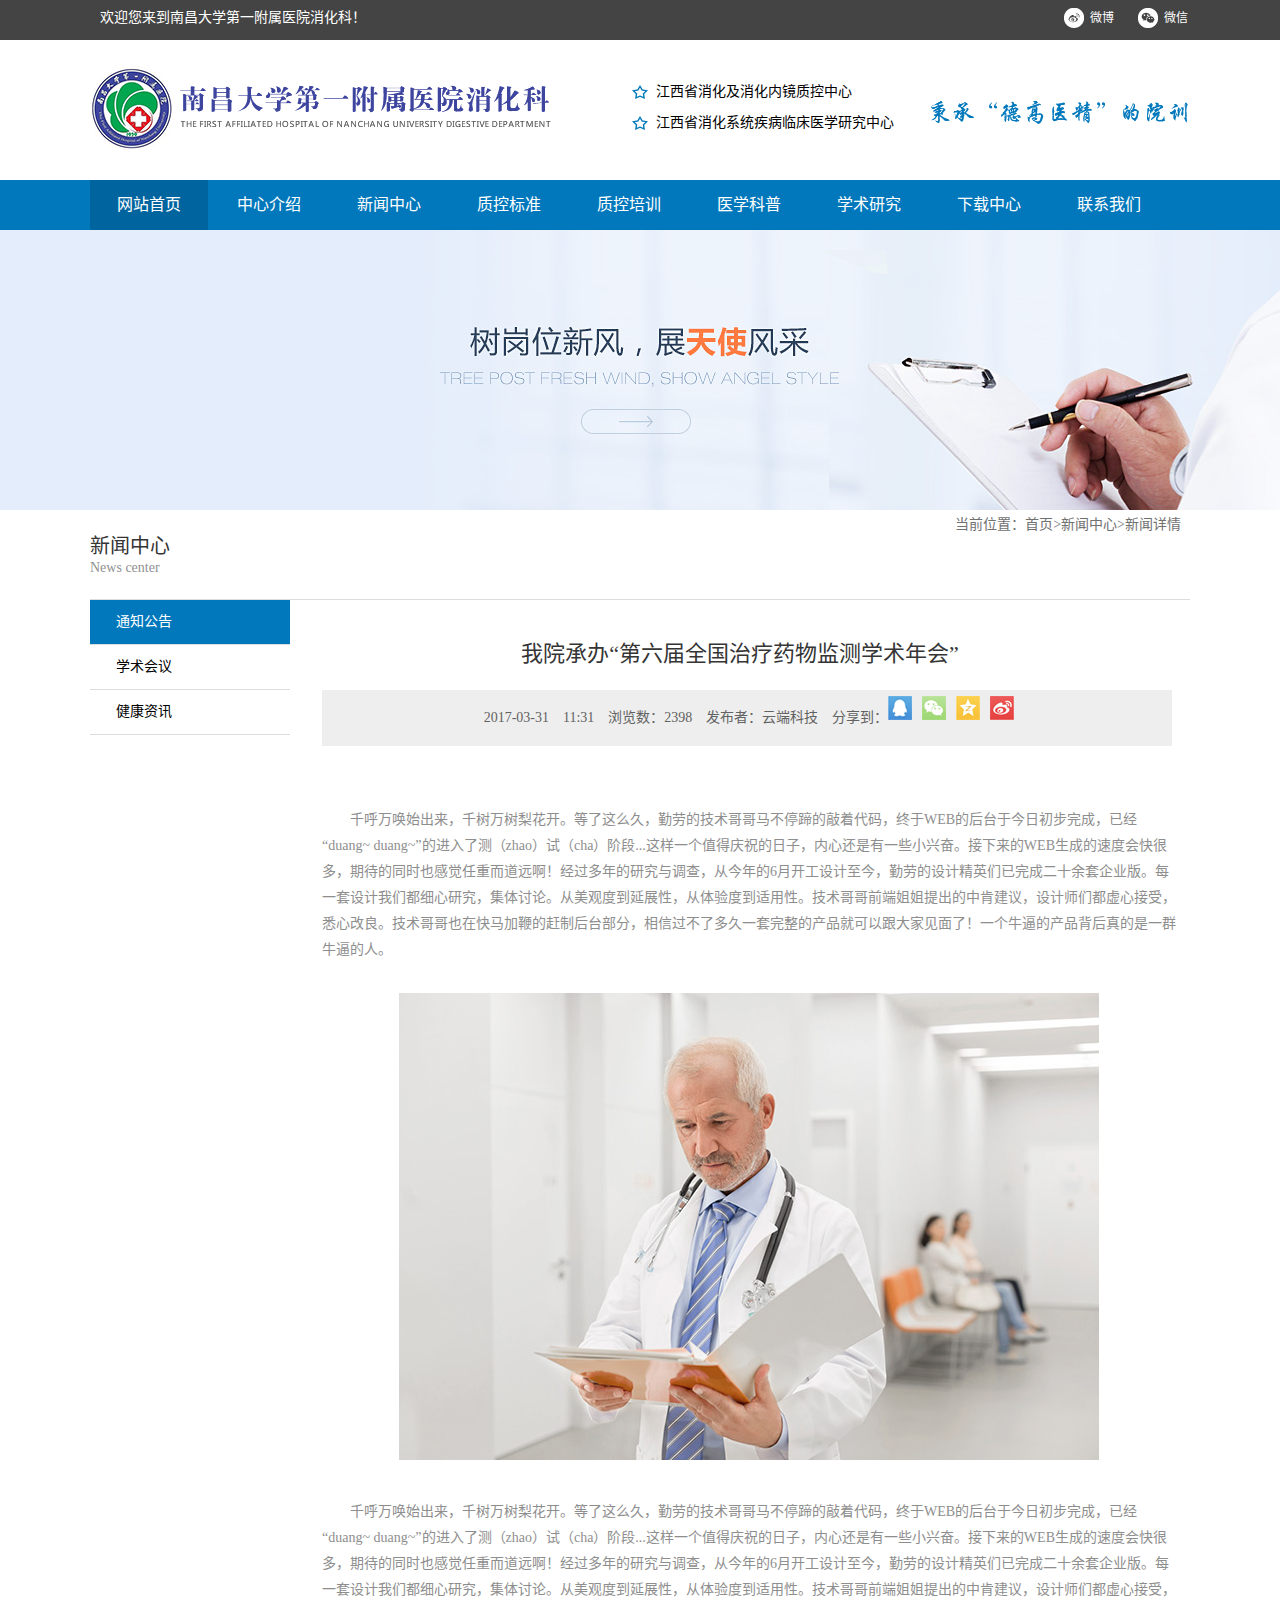
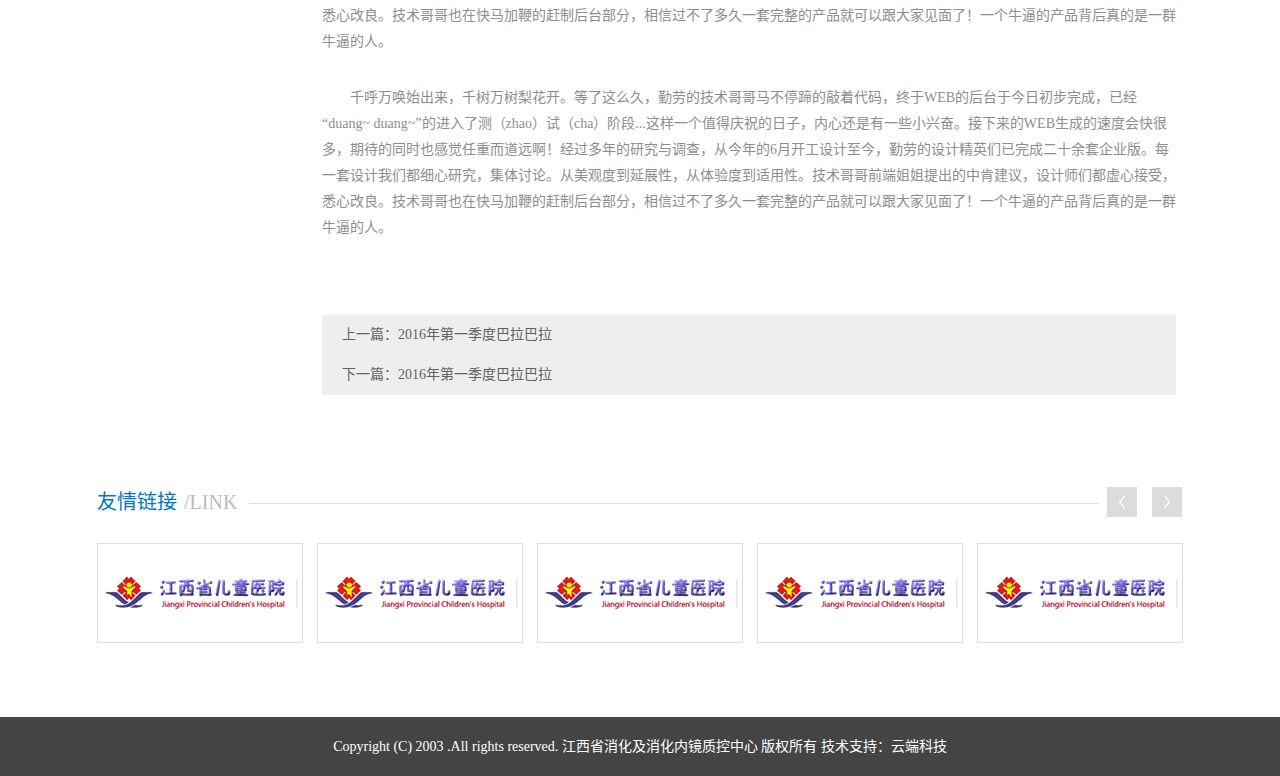
<file: 新闻详情.html>
<!DOCTYPE html>
<html lang="zh-CN">
<head>
	<meta charset="UTF-8">
	<title>南昌大学第一附属医院消化科-新闻中心</title>
	<link rel="stylesheet" href="css/reset.css">
	<link rel="stylesheet" href="lib/idangerous.swiper.css">
	<link rel="stylesheet" href="css/main.css">
	<script src="lib/jquery-1.10.1.min.js"></script>
	<script src="lib/idangerous.swiper.min.js"></script>
</head>
<body>
<!-- 头部开始 -->
<div class="header">
	<div class="wraper">
		<div class="top-bar">
			<p class="welcome">欢迎您来到南昌大学第一附属医院消化科！</p>
			<a href="" class="wx">微信
				<img src="images/qr.png" alt="" class="wx-qr"><!-- 二维码 -->
			</a>
			<a href="" class="wb">微博</a>
		</div>
		<div class="logo-bar">
			<a href="" class="logo"></a>
			<p class="ht1">江西省消化及消化内镜质控中心</p>
			<p class="ht2">江西省消化系统疾病临床医学研究中心</p>
			<img src="images/yuanxun.png" alt="" class="yx">
		</div>
		<div class="jz">
			<ul class="menu">
				<li><a href="" class="on">网站首页</a></li>
				<li><a href="">中心介绍</a>
					<ul class="menu-2">
						<li><a href="">中心简介</a></li>
						<li><a href="">专家团队</a></li>
					</ul>
				</li>
				<li><a href="">新闻中心</a>
					<ul class="menu-2">
						<li><a href="">通知公告</a></li>
						<li><a href="">学术会议</a></li>
						<li><a href="">健康咨询</a></li>
					</ul>
				</li>
				<li><a href="">质控标准</a></li>
				<li><a href="">质控培训</a>
					<ul class="menu-2">
						<li><a href="">培训课程</a></li>
						<li><a href="">培训课件</a></li>
					</ul>
				</li>
				<li><a href="">医学科普</a></li>
				<li><a href="">学术研究</a></li>
				<li><a href="">下载中心</a></li>
				<li><a href="">联系我们</a></li>
			</ul>
		</div>
	</div>
</div>
<!-- 头部结束 -->
<!-- banner 开始 -->
<div class="ny-banner">
	<div class="swiper-container ny-container1">
		<div class="swiper-wrapper wrapper1">
			<a href=""><img src="images/ny-banner-xwzx.png" alt=""></a>
		</div>
	</div>
</div>
<!-- banner 结束 -->
<!-- 内容开始 -->
<div class="main">
	<!-- 面包屑导航 -->
	<div class="mbx">当前位置：<a href="">首页</a>&gt;<a href="">新闻中心</a>&gt;<a href="">新闻详情</a></div>
	<!-- 联系我们 -->
	<div class="ny-main ny-news">
		<p class="ny-tc">新闻中心</p>
		<p class="ny-te">News center</p>
		<span class="ny-line"></span>
		<div class="ny-div">
			<a href="" class="ny-lb ny-lb1 ny-lb-on">通知公告</a>
			<a href="" class="ny-lb ny-lb2">学术会议</a>
			<a href="" class="ny-lb ny-lb3">健康资讯</a>
		</div>
		<div class="ny-rb ny-xwxq-rb">
			<p class="xw-bt">我院承办“第六届全国治疗药物监测学术年会”</p>
			<div class="bshare-custom">
				<p class="xw-date">2017-03-31
				</p><p class="xw-time">11:31
				</p><p class="xw-pv">浏览数：2398
				</p><p class="xw-author">发布者：云端科技
				</p><p class="xw-share">分享到：
				</p><a title="分享到QQ好友" class="bshare-qqim">
				</a><a title="分享到微信" class="bshare-weixin">
				</a><a title="分享到QQ空间" class="bshare-qzone">
				</a><a title="分享到新浪微博" class="bshare-sinaminiblog"></a>
			</div>
			<script type="text/javascript" charset="utf-8" src="http://static.bshare.cn/b/buttonLite.js#style=-1&amp;uuid=&amp;pophcol=1&amp;lang=zh"></script>
			<script type="text/javascript" charset="utf-8" src="http://static.bshare.cn/b/bshareC0.js"></script>
			<div class="xw-main">
				<p>&emsp;&emsp;千呼万唤始出来，千树万树梨花开。等了这么久，勤劳的技术哥哥马不停蹄的敲着代码，终于WEB的后台于今日初步完成，已经“duang~ duang~”的进入了测（zhao）试（cha）阶段...这样一个值得庆祝的日子，内心还是有一些小兴奋。接下来的WEB生成的速度会快很多，期待的同时也感觉任重而道远啊！经过多年的研究与调查，从今年的6月开工设计至今，勤劳的设计精英们已完成二十余套企业版。每一套设计我们都细心研究，集体讨论。从美观度到延展性，从体验度到适用性。技术哥哥前端姐姐提出的中肯建议，设计师们都虚心接受，悉心改良。技术哥哥也在快马加鞭的赶制后台部分，相信过不了多久一套完整的产品就可以跟大家见面了！一个牛逼的产品背后真的是一群牛逼的人。</p>
				<img src="images/xw-main-img.png" alt="">
				<p>&emsp;&emsp;千呼万唤始出来，千树万树梨花开。等了这么久，勤劳的技术哥哥马不停蹄的敲着代码，终于WEB的后台于今日初步完成，已经“duang~ duang~”的进入了测（zhao）试（cha）阶段...这样一个值得庆祝的日子，内心还是有一些小兴奋。接下来的WEB生成的速度会快很多，期待的同时也感觉任重而道远啊！经过多年的研究与调查，从今年的6月开工设计至今，勤劳的设计精英们已完成二十余套企业版。每一套设计我们都细心研究，集体讨论。从美观度到延展性，从体验度到适用性。技术哥哥前端姐姐提出的中肯建议，设计师们都虚心接受，悉心改良。技术哥哥也在快马加鞭的赶制后台部分，相信过不了多久一套完整的产品就可以跟大家见面了！一个牛逼的产品背后真的是一群牛逼的人。</p>
				<p>&emsp;&emsp;千呼万唤始出来，千树万树梨花开。等了这么久，勤劳的技术哥哥马不停蹄的敲着代码，终于WEB的后台于今日初步完成，已经“duang~ duang~”的进入了测（zhao）试（cha）阶段...这样一个值得庆祝的日子，内心还是有一些小兴奋。接下来的WEB生成的速度会快很多，期待的同时也感觉任重而道远啊！经过多年的研究与调查，从今年的6月开工设计至今，勤劳的设计精英们已完成二十余套企业版。每一套设计我们都细心研究，集体讨论。从美观度到延展性，从体验度到适用性。技术哥哥前端姐姐提出的中肯建议，设计师们都虚心接受，悉心改良。技术哥哥也在快马加鞭的赶制后台部分，相信过不了多久一套完整的产品就可以跟大家见面了！一个牛逼的产品背后真的是一群牛逼的人。</p>
			</div>
			<div class="xwxq-kz">
				<a href="" class="syp">上一篇：<span>2016年第一季度巴拉巴拉</span></a>
				<a href="" class="xyp">下一篇：<span>2016年第一季度巴拉巴拉</span></a>
			</div>
		</div>
	</div>
	<!-- 友情链接 -->
	<div class="link">
		<p class="main-tc link-t">友情链接</p>
		<p class="main-te link-t">/LINK</p>
		<span class="line"></span>
		<a href="" class="link-l"></a>
		<a href="" class="link-r"></a>
		<div class="swiper-container container6">
			<div class="swiper-wrapper wrapper6">
				<div class="swiper-slide slide6">
					<a href=""><img src="images/link1.png" alt=""></a>
				</div>
				<div class="swiper-slide slide6">
					<a href=""><img src="images/link1.png" alt=""></a>
				</div>
				<div class="swiper-slide slide6">
					<a href=""><img src="images/link1.png" alt=""></a>
				</div>
				<div class="swiper-slide slide6">
					<a href=""><img src="images/link1.png" alt=""></a>
				</div>
				<div class="swiper-slide slide6">
					<a href=""><img src="images/link1.png" alt=""></a>
				</div>
				<div class="swiper-slide slide6">
					<a href=""><img src="images/link1.png" alt=""></a>
				</div>
			</div>
		</div>
	</div>
</div>
<!-- 内容结束 -->
<!-- 尾部开始 -->
<div class="footer">
	<p>Copyright (C) 2003 .All rights reserved. 江西省消化及消化内镜质控中心 版权所有  技术支持：<a href="http://www.yunduancn.com/" target="_blank">云端科技</a></p>
</div>
<!-- 尾部结束 -->
<script src="js/main.js"></script>
</body>
</html>
</file>
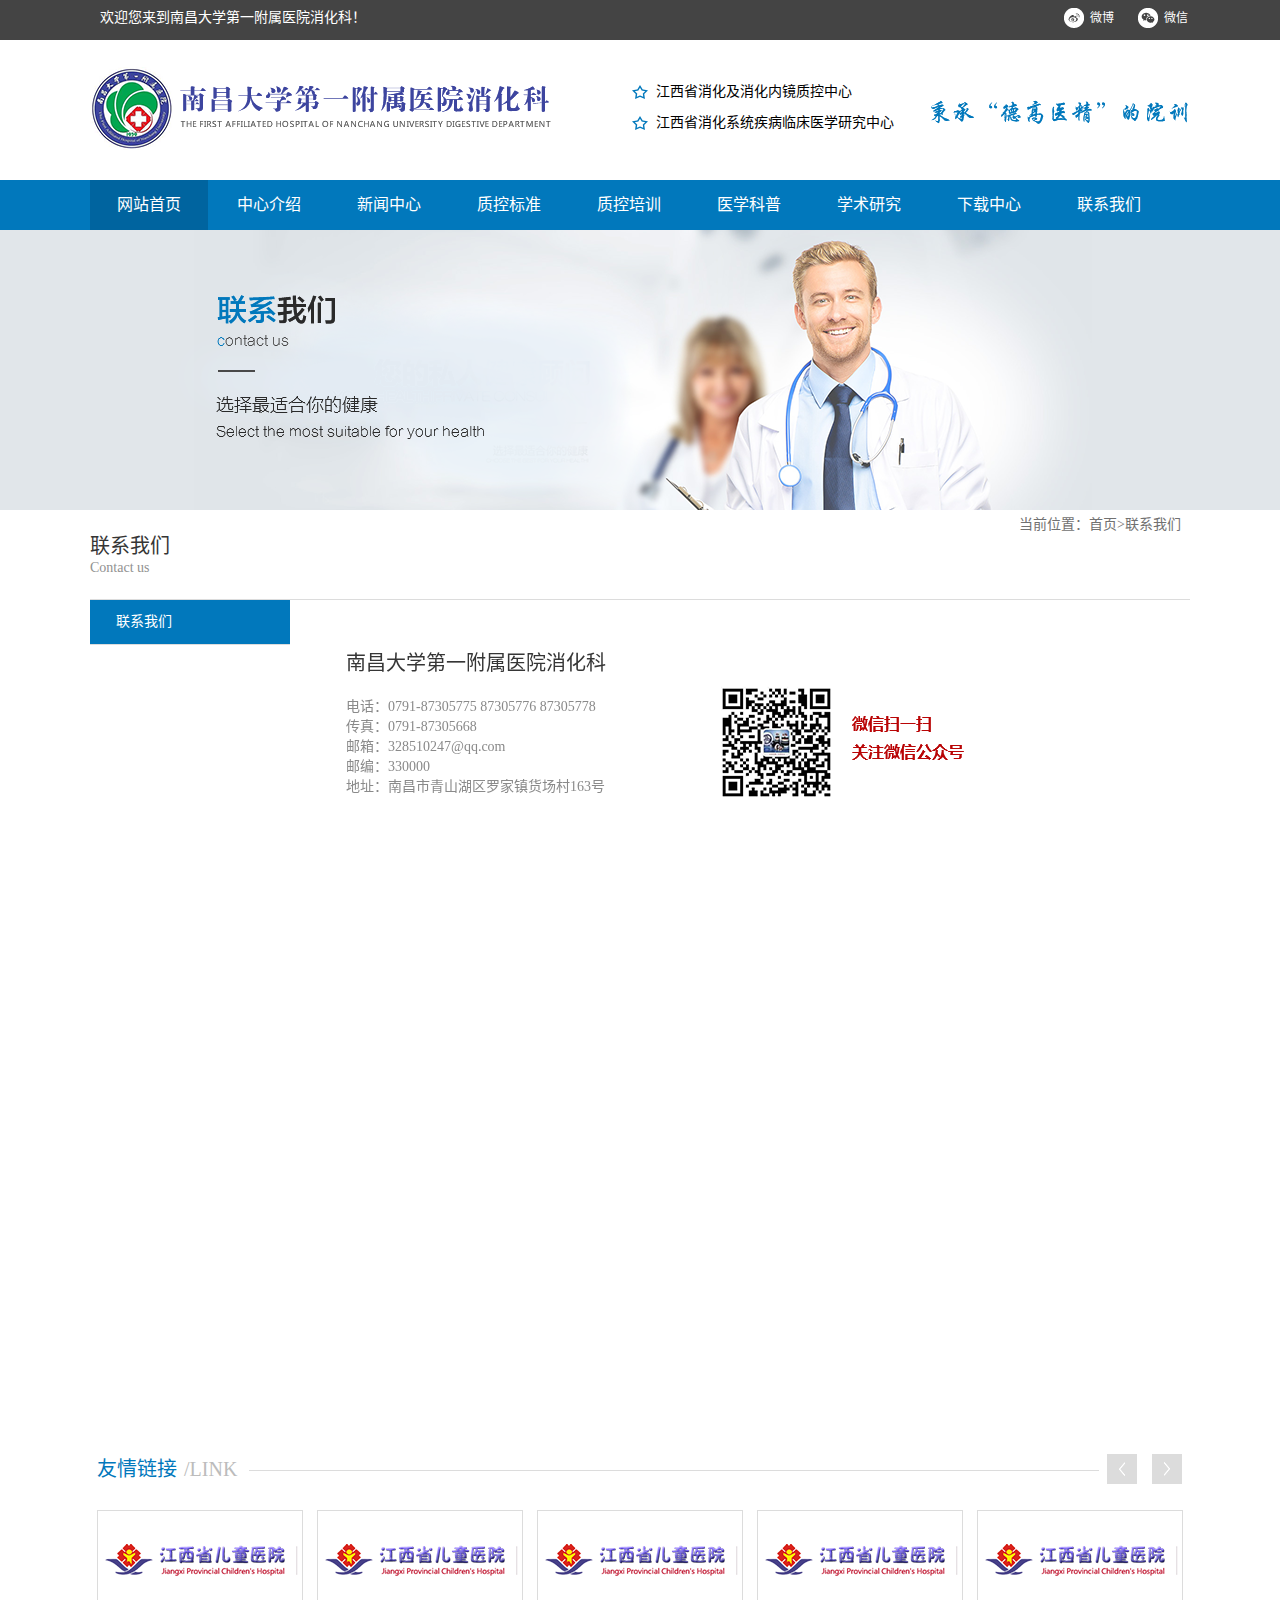
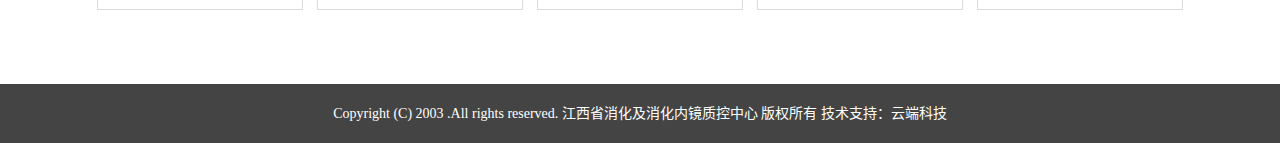
<file: 联系我们.html>
<!DOCTYPE html>
<html lang="zh-CN">
<head>
	<meta charset="UTF-8">
	<title>南昌大学第一附属医院消化科-联系我们</title>
	<link rel="stylesheet" href="css/reset.css">
	<link rel="stylesheet" href="lib/idangerous.swiper.css">
	<link rel="stylesheet" href="css/main.css">
	<script src="lib/jquery-1.10.1.min.js"></script>
	<script src="lib/idangerous.swiper.min.js"></script>
</head>
<body>
<!-- 头部开始 -->
<div class="header">
	<div class="wraper">
		<div class="top-bar">
			<p class="welcome">欢迎您来到南昌大学第一附属医院消化科！</p>
			<a href="" class="wx">微信
				<img src="images/qr.png" alt="" class="wx-qr"><!-- 二维码 -->
			</a>
			<a href="" class="wb">微博</a>
		</div>
		<div class="logo-bar">
			<a href="" class="logo"></a>
			<p class="ht1">江西省消化及消化内镜质控中心</p>
			<p class="ht2">江西省消化系统疾病临床医学研究中心</p>
			<img src="images/yuanxun.png" alt="" class="yx">
		</div>
		<div class="jz">
			<ul class="menu">
				<li><a href="" class="on">网站首页</a></li>
				<li><a href="">中心介绍</a>
					<ul class="menu-2">
						<li><a href="">中心简介</a></li>
						<li><a href="">专家团队</a></li>
					</ul>
				</li>
				<li><a href="">新闻中心</a>
					<ul class="menu-2">
						<li><a href="">通知公告</a></li>
						<li><a href="">学术会议</a></li>
						<li><a href="">健康咨询</a></li>
					</ul>
				</li>
				<li><a href="">质控标准</a></li>
				<li><a href="">质控培训</a>
					<ul class="menu-2">
						<li><a href="">培训课程</a></li>
						<li><a href="">培训课件</a></li>
					</ul>
				</li>
				<li><a href="">医学科普</a></li>
				<li><a href="">学术研究</a></li>
				<li><a href="">下载中心</a></li>
				<li><a href="">联系我们</a></li>
			</ul>
		</div>
	</div>
</div>
<!-- 头部结束 -->
<!-- banner 开始 -->
<div class="ny-banner">
	<div class="swiper-container ny-container1">
		<div class="swiper-wrapper wrapper1">
			<a href=""><img src="images/ny-banner-lxwm.png" alt=""></a>
		</div>
	</div>
</div>
<!-- banner 结束 -->
<!-- 内容开始 -->
<div class="main">
	<!-- 面包屑导航 -->
	<div class="mbx">当前位置：<a href="">首页</a>&gt;<a href="">联系我们</a></div>
	<!-- 联系我们 -->
	<div class="ny-main ny-cont">
		<p class="ny-tc">联系我们</p>
		<p class="ny-te">Contact us</p>
		<span class="ny-line"></span>
		<div class="ny-div">
			<a href="" class="ny-lb ny-lb1 ny-lb-on">联系我们</a>
		</div>
		<div class="swiper-container ny-rb ny-cont-rb">
			<div class="swiper-wrapper">
				<div class="swiper-slide slide7">
					<p class="cont-t">南昌大学第一附属医院消化科</p>
					<p class="cont-x">电话：0791-87305775  87305776  87305778<br>传真：0791-87305668<br>邮箱：328510247@qq.com<br>邮编：330000<br>地址：南昌市青山湖区罗家镇货场村163号</p>
					<img src="images/cont-qr.png" alt="" class="cont-qr">
					<script type="text/javascript" src="http://api.map.baidu.com/api?key=&v=1.1&services=true"></script>
					<div style="position:absolute;top:277px;left:51px;width:825px;height:365px;" id="dituContent"></div>
					<script src="js/ditu.js"></script>
				</div>
			</div>
		</div>
		<script>
			var swiper7 = new Swiper('.ny-rb',{
				simulateTouch : false,
				mode: 'vertical',
			});
			$('.ny-lb1').on('click', function(e){
				e.preventDefault();
				swiper7.swipeTo(0, 500, false);
			});
			$('.ny-lb').on('click',function(){
				$('.ny-lb-on').removeClass('ny-lb-on');
				$(this).addClass('ny-lb-on');
			});
		</script>
	</div>
	<!-- 友情链接 -->
	<div class="link">
		<p class="main-tc link-t">友情链接</p>
		<p class="main-te link-t">/LINK</p>
		<span class="line"></span>
		<a href="" class="link-l"></a>
		<a href="" class="link-r"></a>
		<div class="swiper-container container6">
			<div class="swiper-wrapper wrapper6">
				<div class="swiper-slide slide6">
					<a href=""><img src="images/link1.png" alt=""></a>
				</div>
				<div class="swiper-slide slide6">
					<a href=""><img src="images/link1.png" alt=""></a>
				</div>
				<div class="swiper-slide slide6">
					<a href=""><img src="images/link1.png" alt=""></a>
				</div>
				<div class="swiper-slide slide6">
					<a href=""><img src="images/link1.png" alt=""></a>
				</div>
				<div class="swiper-slide slide6">
					<a href=""><img src="images/link1.png" alt=""></a>
				</div>
				<div class="swiper-slide slide6">
					<a href=""><img src="images/link1.png" alt=""></a>
				</div>
			</div>
		</div>
	</div>
</div>
<!-- 内容结束 -->
<!-- 尾部开始 -->
<div class="footer">
	<p>Copyright (C) 2003 .All rights reserved. 江西省消化及消化内镜质控中心 版权所有  技术支持：<a href="http://www.yunduancn.com/" target="_blank">云端科技</a></p>
</div>
<!-- 尾部结束 -->
<script src="js/main.js"></script>
</body>
</html>
</file>
<file: css/main.css>
body { font-family: Microsoft YaHei; font-size: 0; background-color: #fff; }
.header { width: 100%; height: 230px; background: url(../images/header-bg.png) repeat-x; }
.wraper { width: 1100px; margin: 0 auto; }
.top-bar { height: 40px; width: 100%; }
.welcome { display: inline-block; font-size: 14px; color: #fff; line-height: 20px; margin: 8px 0 0 10px; }
.wx, .wb { float: right; width: 24px; height: 20px; padding-left: 26px; margin: 8px 0 0 24px; font-size: 12px; line-height: 20px; color: #fff; }
.wx { position: relative; background: url(../images/sprite.png) -0px -564px no-repeat; margin-right: 2px; }
.wx:hover { background: url(../images/sprite.png) -0px -584px no-repeat; color: #0178bc; }
.wx-qr { position: absolute; top: 32px; right: 0; display: none; width: 100px; height: 100px; background: #eee; z-index: 10;}
.wx:hover .wx-qr { display: block; }
.wb { background: url(../images/sprite.png) -0px -604px no-repeat; }
.wb:hover { background: url(../images/sprite.png) -0px -544px no-repeat; color: #0178bc; }
.logo-bar { width:100%; height: 140px; position: relative; }
.logo { position: absolute; top: 27px; display: block; width: 461px; height: 83px; background: url(../images/logo.png) no-repeat; }
.ht1, .ht2 { display: inline-block; width: 287px; height: 14px; font-size: 14px; line-height: 14px; margin-bottom: 17px; padding-left: 24px; background: url(../images/sprite.png) -0px -624px no-repeat; }
.ht1 { position: absolute; top: 45px; left: 542px;}
.ht2 { position: absolute; top: 76px; left: 542px; }
.yx { position: absolute; top: 59px; right: 1px; width: 258px; height: 25px; }
.jz {/*text-align: center;*/ text-align: left; font-size: 0; }
.menu { display: inline-block; height: 50px; font-size: 16px; line-height: 50px; }
.menu>li { float: left; margin-right: 2px; }
.menu>li>a { display: block; color: #fff; padding: 0 27px; }
.menu>li:hover, .on { background: #00649f; }
.menu-2 { display: none; font-size: 14px; border-top: 1px solid #0178bc; padding-bottom: 21px; background: #00649f; }
.menu-2>li>a { display: block; width: 100%; height: 39px; line-height: 39px; color: #fff; text-align: center; }
.menu-2>li>a:hover { background: #e5e5e5; color: #000;}
.menu>li:hover .menu-2 { position: relative; display: block; z-index: 10; }
.banner { width: 1100px; height: 450px; position: relative; margin: 0 auto; overflow: visible!important; }
.container1 { width: 1920px; height: 450px; position: absolute; left: -410px; }
.wrapper1 { width: 1920px; }
.arrow-left { display: block; position: absolute; left: 0; top: 205px; width: 40px; height: 40px; background: url(../images/sprite.png) -0px -120px no-repeat; z-index: 10; }
.arrow-left:hover { background: url(../images/sprite.png) -0px -0px no-repeat; }
.arrow-right { display: block; position: absolute; right: 0; top: 205px; width: 40px; height: 40px; background: url(../images/sprite.png) -0px -80px no-repeat; z-index: 10; }
.arrow-right:hover { background: url(../images/sprite.png) -0px -40px no-repeat; }
.main { position: relative; width: 1100px; margin: 0 auto; }
.btn-menu { position: relative; top: -51px; width: 1100px; z-index: 10; }
.btn-menu>li { float: left; }
.btn-menu>li>a { display: block; width: 130px; height: 38px; text-align: center; color: #0178bc; font-size: 18px; line-height: 32px; padding-top: 130px; margin:0 45px; }
.intr { position: relative; padding-top: 165px; width: 1100px; height: 250px; background: url(../images/main-zxjj.png) no-repeat; background-position: right 0 bottom 0; }
.main-tc, .main-te { display: inline-block; line-height: 20px; font-size: 20px; padding-left: 7px; }
.main-tc { color: #0178bc; }
.main-te { color: #bcbcbc; }
.intr-text { font-size: 14px; width: 581px; padding: 42px 0 0 7px; }
.intr-btn { position: absolute; top: 276px; left: 609px; display: block; width: 94px; height: 42px; border: none; background: #515151; color: #fff; font-size: 16px; text-align: center; line-height: 42px;}
.news { position: relative; width: 1100px; height: 332px; padding-top: 26px; }
.news-slide { position: absolute; top: 60px; left: 7px; width: 426px; height: 298px; }
.container2 { width: 426px; height: 298px; }
.news-left { display: block; position: absolute; left: 0; top: 134px; width: 30px; height: 30px; background: url(../images/sprite.png) -0px -280px no-repeat; z-index: 10; }
.news-left:hover { background: url(../images/sprite.png) -0px -220px no-repeat; }
.news-right { display: block; position: absolute; right: 0; top: 134px; width: 30px; height: 30px; background: url(../images/sprite.png) -0px -340px no-repeat; z-index: 10; }
.news-right:hover { background: url(../images/sprite.png) -0px -160px no-repeat; }
.pagination2 { position: absolute; bottom: 5px; right: 5px; width: 60px; height: 10px;; z-index: 10;}
.swiper-pagination-switch { display: inline-block; width: 10px; height: 10px; border-radius: 10px; background: #0178bc; margin: 0 5px; cursor: pointer; opacity: 0.5; }
.swiper-active-switch { background: #00649f; opacity: 1; }
.news-tab { position: absolute; top: 60px; right: 0; width: 631px; height: 298px; }
.tabs { height: 26px; }
.tab-btn { display: inline-block; width: 85px; height: 26px; margin-right: 49px; font-size: 16px; color: #000; text-align: center; line-height: 26px; }
.tab-on { background: url(../images/tab-bg.png) no-repeat; color: #fff; }
.little-more { display: inline-block; width: 75px; height: 18px; background: #eef1f6; color: #007abd; text-align: center; font-size: 12px; line-height: 18px; }
.news-more { position: absolute; top: 4px; right: 17px; }
.nt { width: 631px; height: 250px; margin-top: 22px; }
.nl { margin-bottom: 7px; }
.nl>a { display: inline-block; height: 16px; padding-left: 20px; margin-bottom: 7px; font-size: 16px; line-height: 16px; background: url(../images/nl.png) no-repeat; background-position: 0 5px; }
.nl-on>a { color: #0178bc; background: url(../images/nl-on.png) no-repeat; background-position: 0 5px; }
.nl-on>.nl-text { display: block; padding-left: 20px; padding-right: 17px; }
.nl>span { font-size: 14px; line-height: 16px; color: #a3a3a3; float: right; margin-right: 17px; }
.nl-text { display: none; font-size: 14px; line-height: 25px; color: #a3a3a3; }
.team { position: relative; padding-top: 50px; width: 1100px; height: 226px; }
.team-more { position: absolute; top: 54px; right: 17px; }
.team-list { position: absolute; bottom: 0; left: 7px; width: 1086px; height: 180px; }
.ys-li { position: relative; width: 494px; height: 180px; float: left; }
.ys-img { width: 148px; height: 180px; /*background: url(../images/ys1.png) no-repeat; */}
.ys-div { position: absolute; left: 148px; top: 0; width: 346px; height: 180px; }
.ys-name { position: absolute; left: 28px; top: 0; display: inline-block; line-height: 18px; font-size: 18px; color: #000; }
.ys-zw { position: absolute; left: 119px; top: 0; display: inline-block; line-height: 18px; font-size: 16px; color: #000; }
.ys-xx { position: absolute; left: 28px; top: 51px; display: inline-block; width: 300px; line-height: 18px; font-size: 14px; color: #707070; }
.xq { position: absolute; left: 28px; bottom: 0; display: block; width: 88px; height: 36px; font-size: 14px; line-height: 36px; color: #fff; text-align: center; background: #057bc1; }
.show { display: block; }
.hide { display: none; }
.qual { position: relative; width: 1100px; height: 352px; padding-top: 55px; }
.qual-more { position: absolute; top: 59px; right: 322px; }
.zk { position: absolute; top: 97px; left: 7px; width: 771px; height: 310px; }
.zkan { display: block; width: 161px; height: 60px; font-size: 16px; line-height: 60px; text-align: center; background: #fff; color: #000; }
.zkan-on { background: #057bc1; color: #fff; }
.container4 { position: absolute; top: 0; left: 181px; width: 590px; height: 310px; }
.zk-a { position: relative; display: block; width: 373px; height: 139px; padding-left: 217px; margin-bottom: 30px; background: url(../images/zk1.png) no-repeat; }
.zk-at { position: absolute; top: 0; left: 217px; font-size: 16px; line-height: 16px; color: #000; }
.zk-ad { position: absolute; top: 32px; left: 217px; font-size: 14px; line-height: 14px; color: #a3a3a3; }
.zk-te { position: absolute; top: 60px; left: 217px; font-size: 14px; line-height: 20px; color: #a3a3a3; }
.xt { position: absolute; display: block; width: 305px; height: 136px; }
.xt1 { top: 100px; right: 10px; background: url(../images/xt1.png) no-repeat; }
.xt2 { top: 266px; right: 10px; background: url(../images/xt2.png) no-repeat; }
.coll { position: relative; width: 1100px; height: 210px; margin-top: 61px; background: url(../images/coll-bg.png) no-repeat; }
.coll-t { position: absolute; top: 50px; left: 20px; display: inline-block; line-height: 40px; font-size: 20px; color: #fff; }
.container5 { position: absolute; top: 20px; right: 39px; width: 772px; height: 171px; }
.wrapper5 { text-align: center; }
.slide5 { width: 245px; height: 171px; }
.coll-l { position: absolute; top: 89px; left: 262px; width: 11px; height: 24px; background: url(../images/sprite.png) -0px -400px no-repeat; }
.coll-r { position: absolute; top: 89px; right: 12px; width: 11px; height: 24px; background: url(../images/sprite.png) -0px -424px no-repeat; }
.link { position: relative; width: 1100px; height: 230px; margin-top: 60px; }
.link-t { margin-top: 5px; }
.line { position: absolute; top: 16px; left: 159px;  width: 850px; height: 1px; background: #dcdcdc;  }
.link-l { position: absolute; top: 0; right: 53px; display: block; width: 30px; height: 30px; background: url(../images/sprite.png) -0px -370px no-repeat; }
.link-l:hover { background: url(../images/sprite.png) -0px -190px no-repeat; }
.link-r { position: absolute; top: 0; right: 8px; display: block; width: 30px; height: 30px; background: url(../images/sprite.png) -0px -310px no-repeat; }
.link-r:hover { background: url(../images/sprite.png) -0px -250px no-repeat; }
.container6 { position: absolute; top: 56px; left: 0; width: 1100px; height: 100px; }
.wrapper6 { text-align: center; }
.slide6 { width: 206px; height: 100px; }
.footer { width: 100%; height: 59px; background: #444; text-align: center; }
.footer>p, .footer>p>a { font-size: 14px; line-height: 59px; color: #fff; }

.ny-banner { width: 1100px; height: 280px; position: relative; margin: 0 auto; overflow: visible!important; }
.ny-container1 { width: 1920px; height: 280px; position: absolute; left: -410px; }
.mbx { position: absolute; top: -14px; right: 9px; float: right; font-size: 14px; line-height: 14px; color: #717171; }
.mbx>a { color: #717171; }
.ny-main { position: relative; width: 1100px; margin-top: 22px; }
.ny-cont { height: 862px; }
.ny-tc { display: block; padding-top: 4px; font-size: 20px; line-height: 20px; color: #353535; }
.ny-te { display: block; padding-top: 5px; font-size: 14px; line-height: 14px; color: #919191; }
.ny-line { position: absolute; top: 67px; left: 0; display: block; width: 100%; height: 1px; background: #dcdcdc; }
.ny-div { position: absolute; top: 68px; left: 0; }
.ny-lb { display: block; width: 174px; height: 44px; background: #fff; color: #000; font-size: 14px; line-height: 44px; padding-left: 26px; border-bottom: 1px solid #dcdcdc; }
.ny-lb-on { background: #0178bc; color: #fff; }
.ny-rb { position: absolute; top: 68px; right: 0; width: 900px; }
.ny-cont-rb { height: 794px; }
.slide7 { position: relative; }
.cont-t { position: absolute; top: 53px; left: 56px; display: block; font-size: 20px; line-height: 20px; color: #363636; }
.cont-x { position: absolute; top: 97px; left: 56px; display: block; font-size: 14px; line-height: 20px; color: #8a8a8a; }
.cont-qr { position: absolute; top: 80px; left: 424px; display: block; width: 253px; height: 125px; }
.iw_poi_title {color:#CC5522;font-size:14px;font-weight:bold;overflow:hidden;padding-right:13px;white-space:nowrap}
.iw_poi_content {font:12px arial,sans-serif;overflow:visible;padding-top:4px;white-space:-moz-pre-wrap;word-wrap:break-word}
.BMap_Marker{background: url(../images/map-img.png) no-repeat center !important;}

.ny-news { height: 1495px; }
.ny-xwzx-rb { height: 1427px; }
.slide7>ul { position: absolute; top: 0; left: 20px; width: 880px; }
.slide7>ul>li { position: relative; width: 100%; height: 165px; border-bottom: 1px solid #dcdcdc; }
.xw-a { display: block; width: 100%; height: 100%; }
.span-r { position: absolute; top: 38px; left: 5px; display: block; width: 76px; height: 47px; text-align: center; font-size: 30px; line-height: 47px; background: #8d8d8d; color: #fff; }
.span-ny { position: absolute; top: 85px; left: 5px; display: block; width: 76px; height: 44px; text-align: center; font-size: 16px; line-height: 44px; background: #dedede; color: #8d8d8d; }
.xw-t { position: absolute; top: 45px; left: 112px; display: block; font-size: 18px; line-height: 18px; color: 35px; }
.xw-sum { position: absolute; top: 82px; left: 112px; display: block; font-size: 14px; line-height: 20px; width: 753px; color: #8e8e8e; }
.slide7>ul>li:hover .span-r { background: #0178bc; }
.slide7>ul>li:hover .xw-t { color: #0178bc; }
.xw-btn-box { position: absolute; bottom: 2px; left: 0; width: 100%; height: 30px; text-align: center; }
.xw-btn-box>p { display: inline-block; margin-left: 10px; margin-right: 10px; font-size: 14px; color: #000; }
.xw-btn-box>input { position: relative; bottom: 1px; display: inline-block; width: 54px; height: 30px; border: 1px solid #e7e7e7; text-align: center; font-size: 14px; line-height: 30px;}
.xw-btn { display: inline-block; width: 30px; height: 30px; font-size: 16px; line-height: 30px; border: 1px solid #e7e7e7; border-right: 0; }
.xw-btn-on, .xw-btn:hover { background: #0178bc; color: #fff; }
.xw-btn-pre, .xw-btn-nex { cursor: pointer; }
.xw-yes { display: inline-block; width: 55px; height: 30px; background: #0178bc; font-size: 16px; text-align: center; color: #fff; border: 0; outline: none; cursor: pointer;}
.xz-sum { position: absolute; top: 82px; left: 112px; display: block; font-size: 14px; line-height: 20px; width: 675px; color: #8e8e8e; }
.xz-btn { position: absolute; top: 75px; right: 16px; display: block; width: 56px; height: 24px; font-size: 14px; line-height: 24px; background: #0178bc; color: #fff; text-align: center; }
.ny-xwxq-rb { height: 100%; }
.xw-bt { position: absolute; top: 43px; display: block; width: 100%; font-size: 22px; line-height: 22px; color: #353535; text-align: center; }
.bshare-custom { position: absolute; top: 90px; left: 32px; width: 850px; height: 56px; background: #eee; text-align: center; font-size: 0; }
.xw-date, .xw-time, .xw-pv, .xw-author, .xw-share { display: inline-block; margin-left: 14px; font-size: 14px; line-height: 56px; color: #626262; }
.bshare-qqim { position: relative!important; top: -2px!important; display: inline-block!important; width: 24px!important; height: 24px!important; padding: 0!important; margin: 0!important; margin-right: 10px!important; background: url(../images/sprite.png) -0px -520px no-repeat!important; }
.bshare-weixin { position: relative!important; top: -2px!important; display: inline-block!important; width: 24px!important; height: 24px!important; padding: 0!important; margin: 0!important; margin-right: 10px!important; background: url(../images/sprite.png) -0px -496px no-repeat!important; }
.bshare-qzone { position: relative!important; top: -2px!important; display: inline-block!important; width: 24px!important; height: 24px!important; padding: 0!important; margin: 0!important; margin-right: 10px!important; background: url(../images/sprite.png) -0px -448px no-repeat!important; }
.bshare-sinaminiblog { position: relative!important; top: -2px!important; display: inline-block!important; width: 24px!important; height: 24px!important; padding: 0!important; margin: 0!important; margin-right: 10px!important; background: url(../images/sprite.png) -0px -472px no-repeat!important; }
.xw-main { width: 854px; padding-top: 177px; margin-left: 32px; font-size: 14px; color: #8e8e8e; line-height: 26px; text-align: center; }
.xw-main>p { margin: 30px 0; text-align: left; }
.xw-main>img { text-align: center; }
.xwxq-kz { position: absolute; left: 32px; bottom: 100px; margin-top: 60px; width: 854px; height: 80px; background: #eee; }
.syp, .xyp { display: block; padding-left: 20px; font-size: 14px; color: #626262; line-height: 40px; }
.syp:hover, .xyp:hover { color: #0178bc; }
.ny-zxjj, .ny-zxjj-rb { height: 940px; }
.jj-fir-box { display: block; width: 498px; height: 289px; padding-left: 365px; padding-top: 31px; padding-bottom: 30px; margin-left: 20px; margin-top: 20px; font-size: 14px; line-height: 24px; color: #717171; border-bottom: 1px solid #dcdcdc; }
.jj-lt { padding-left: 20px; padding-top: 30px; font-size: 16px; color: #717171; }
.jj-te { padding-left: 20px; padding-top: 30px; font-size: 14px; color: #717171; }
.jj-img-box { padding-left: 20px; padding-top: 30px; height: 195px; }
.jj-img-box>img { margin-right: 18px; width: 279px; height: 195px; }
.zjtd-list { height: 200px!important; padding-top: 20px; }
.zjtd-mz { position: absolute; top: 48px; left: 178px; font-size: 18px; color: #454545; }
.zjtd-zw { position: absolute; top: 49px; left: 272px; font-size: 16px; color: #454545; }
.zjtd-js { position: absolute; top: 85px; left: 179px; font-size: 14px; color: #707070; }
.zjtd-xq { position: absolute; top: 135px; left: 178px; display: block; width: 88px; height: 36px; font-size: 14px; line-height: 36px; color: #fff; text-align: center; background: #057bc1; }
.ny-zjxq, .ny-zjxq-rb { height: 850px!important; text-align: center}
.ny-zjxq-rb>img { padding-top: 60px; }
.zj-mz { font-size: 18px; padding-top: 20px; text-align: center; color: #454545; }
.zj-xw { font-size: 14px; padding-top: 20px; text-align: center; color: #454545; }
.zj-te { font-size: 14px; line-height: 28px; padding-top: 40px; text-align: left; color: #707070; }
</file>
